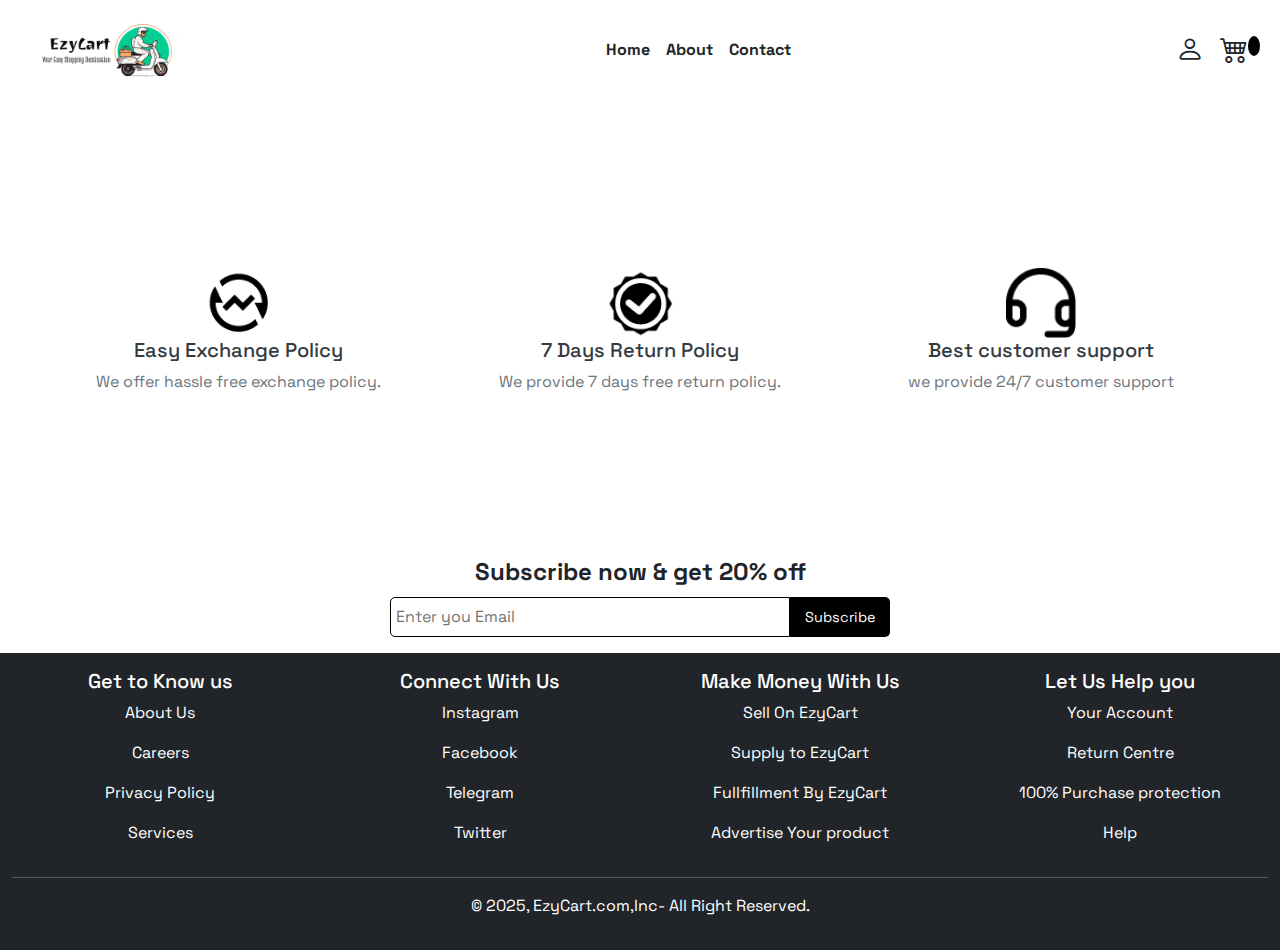
<file: index.html>
<!DOCTYPE html>
<html lang="en">
<head>
    <meta charset="UTF-8">
    <meta name="viewport" content="width=device-width, initial-scale=1.0">
    <title>EzyCart</title>
     <!--favicon-->
      <link rel="shortcut icon" href="./asserts/favicon.png" type="image/x-icon">
     <!--bootstrap css-->
     <link href="https://cdn.jsdelivr.net/npm/bootstrap@5.3.3/dist/css/bootstrap.min.css" rel="stylesheet" integrity="sha384-QWTKZyjpPEjISv5WaRU9OFeRpok6YctnYmDr5pNlyT2bRjXh0JMhjY6hW+ALEwIH" crossorigin="anonymous">
     <!--bootstrap cdn-->
     <link rel="stylesheet" href="https://cdn.jsdelivr.net/npm/bootstrap-icons@1.11.3/font/bootstrap-icons.min.css">
     <!--link external css-->
     <link rel="stylesheet" href="style.css">
</head>
<body>
    <!-- navbar start -->
    <nav class="navbar navbar-expand-md  bg-white m-0 p-0 fixed-top " data-bs-theme="dark">
        <div class="container-fluid d-flex justify-content-between align-items-center">
          <img src="./asserts/logo.png" alt="" class="navbar-brand   ">

          <div class="continer-fluid d-flex justify-content-between align-items-center text-dark">
            <ul class="navbar-nav d-sm-block  d-md-none d-lg-none my-4">
              <li class="nav-item">
                <a class="nav-link position-relative" href="./cart.html">
                    <i class="bi bi-cart4 fs-3 fw-bold text-dark"></i>
                    <span class="icon-val"></span>
                </a>
              </li>
            </ul>
            <button class="navbar-toggler mt-2 " type="button" data-bs-toggle="collapse" data-bs-target="#navbarSupportedContent" aria-controls="navbarSupportedContent" aria-expanded="false" aria-label="Toggle navigation">
              <span class="navbar-toggler-icon "><i class="bi bi-list text-dark "></i></span>
            </button>
          </div>
          
            
        
          <div class="collapse navbar-collapse" id="navbarSupportedContent">
            <ul class="navbar-nav mx-auto mb-2 mb-lg-0 ">
              <li class="nav-item">
                <a class="nav-link active text-dark fw-bold" aria-current="page" href="./index.html">Home</a>
              </li>
              <li class="nav-item">
                <a class="nav-link text-dark fw-bold" href="./about-us.html">About</a>
              </li>
              
              <li class="nav-item">
                <a class="nav-link text-dark fw-bold" href="./contact-us.html">Contact</a>
              </li>
            </ul>
            <ul class="navbar-nav">
                <!-- <li class="nav-item">
                    <a class="nav-link" href="./cart.html"><i class="bi bi-cart4 fs-3 fw-bold"></i></a>
                </li> -->
                <li class="nav-item">
                    <a class="nav-link" data-bs-target="#exampleModalToggle" data-bs-toggle="modal"><i class="bi bi-person fs-3 text-dark "></i></a>
                </li>
            </ul>
          </div>
          <ul class="navbar-nav d-sm-none d-none d-md-block d-lg-block">
            <li class="nav-item">
              <a class="nav-link position-relative" href="./cart.html">
                  <i class="bi bi-cart4 fs-3 fw-bold text-dark"></i>
                  <span class="icon-val"></span>
              </a>
            </li>   
        </ul> 
        </div>
        
    </nav>
    

    
    <!-- navbar end -->
     <div class="productList container mt-4">
      
     </div>
     <div class="loading-div">
      <span class="loader"></span>

     </div>
     <div class="container-fluid about-div">
      <div class="row">
        <div class="col-12 col-sm-12 col-md-4 col-lg-4 about-card">
          <img src="./asserts/exchange.png" alt="">
          <h5>Easy Exchange Policy</h5>
          <p>We offer hassle free exchange policy. </p>
  
        </div>
        <div class="col-12 col-sm-12 col-md-4 col-lg-4 about-card">
          <img src="./asserts/return.png" alt="">
          <h5>7 Days Return Policy</h5>
          <p>We provide 7 days free return policy.</p>
          
        </div>
        <div class="col-12 col-sm-12  col-md-4 col-lg-4 about-card">
          <img src="./asserts/customer-support.png" alt="">
          <h5>Best customer support</h5>
          <p>we provide 24/7 customer support</p>
          
        </div>

      </div>
     </div>

     <!-- subscribe field start -->
      <div class="subscribe-field text-center">
        <h5>Subscribe now  & get 20% off</h5>
        <input type="text" placeholder="Enter you Email" required><button type="submit">Subscribe</button>
      </div>
      <!-- subscribe field start -->
     
        <!--footer start-->
        <footer class="footer container-fluid mt-3 bg-dark text-white py-3">
            <div class="cointainer d-sm-none d-none d-md-block d-lg-block">
              <div class="row">
                <div class="col-12 col-sm-12 col-md-3 col-lg-3 text-center">
                  <h5>Get to Know us</h5>
                  <p><a href="" class="nav-link">About Us</a></p>
                  <p><a href="" class="nav-link">Careers</a></p>
                  <p><a href="" class="nav-link">Privacy Policy</a></p>
                  <p><a href="" class="nav-link">Services</a></p>
    
                </div>
                <div class="col-12 col-sm-12 col-md-3 col-lg-3 text-center">
                  <h5>Connect With Us</h5>
                  <p><a href="" class="nav-link">Instagram</a></p>
                  <p><a href="" class="nav-link">Facebook</a></p>
                  <p><a href="" class="nav-link">Telegram</a></p>
                  <p><a href="" class="nav-link">Twitter</a></p>
                </div>
                <div class="col-12 col-sm-12 col-md-3 col-lg-3 text-center">
                  <h5>Make Money With Us</h5>
                  <p><a href="" class="nav-link">Sell On EzyCart</a></p>
                  <p><a href="" class="nav-link">Supply to EzyCart</a></p>
                  <p><a href="" class="nav-link">Fullfillment By EzyCart</a></p>
                  <p><a href="" class="nav-link">Advertise Your product</a></p>
                </div>
                <div class="col-12 col-sm-12 col-md-3 col-lg-3 text-center">
                  <h5>Let Us Help you</h5>
                  <p><a href="" class="nav-link">Your Account</a></p>
                  <p><a href="" class="nav-link">Return Centre</a></p>
                  <p><a href="" class="nav-link">100% Purchase protection</a></p>
                  <p><a href="" class="nav-link">Help</a></p>
    
                </div>
              </div>
             
            </div>
             <!--copy wrights-->
             <hr class="d-sm-none d-none d-md-block d-lg-block">
             <div class="copywrights text-center">
               <p> &copy; 2025, EzyCart.com,Inc- All Right Reserved.</p>
             </div>
          </footer>
    
        <!--footer end-->
      <!--model box for register and login-->
    <div class="modal fade" id="exampleModalToggle" aria-hidden="true" aria-labelledby="exampleModalToggleLabel" tabindex="-1">
      <div class="modal-dialog modal-dialog-centered">
        <div class="modal-content">
          <div class="modal-header">
            <h1 class="modal-title fs-5" id="exampleModalToggleLabel">Sign in</h1>
            <button type="button" class="btn-close" data-bs-dismiss="modal" aria-label="Close"></button>
          </div>
          <div class="modal-body">
            <form action="">
              <div class="mb-3">
                <label for="formGroupExampleInput" class="form-label">Email/Mobile no:</label>
                <input type="text" class="form-control" id="formGroupExampleInput" placeholder="Enter email or mobile no">
              </div>
              <div class="mb-3">
                <label for="formGroupExampleInput2" class="form-label">Password:</label>
                <input type="text" class="form-control" id="formGroupExampleInput2" placeholder="enter passsword">
              </div>
            </form>
          </div>
          <div class="modal-footer">
            <!--buttons for register and submit-->
            <button class="btn btn-primary" type="submit" data-bs-dismiss="modal">Submit</button>
            <button class="btn btn-primary" data-bs-target="#exampleModalToggle2" data-bs-toggle="modal">Register</button>
          </div>
        </div>
      </div>
    </div>
    <!--model box 2 start-->
    <div class="modal fade" id="exampleModalToggle2" aria-hidden="true" aria-labelledby="exampleModalToggleLabel2" tabindex="-1">
      <div class="modal-dialog modal-dialog-centered">
        <div class="modal-content">
          <div class="modal-header">
            <h1 class="modal-title fs-5" id="exampleModalToggleLabel2">Register</h1>
            <button type="button" class="btn-close" data-bs-dismiss="modal" aria-label="Close"></button>
          </div>
          <div class="modal-body">
            <!--register form start-->
              <form action="">
                <div class="mb-3">
                  <label for="formGroupExampleInput" class="form-label">Email/Mobile no:</label>
                  <input type="text" class="form-control" id="formGroupExampleInput" placeholder="Enter email or mobile no">
                </div>
                <div class="mb-3">
                  <label for="formGroupExampleInput2" class="form-label">Password:</label>
                  <input type="text" class="form-control" id="formGroupExampleInput2" placeholder="enter passsword">
                </div>
                <div class="mb-3">
                  <label for="formGroupExampleInput2" class="form-label">Confirm password:</label>
                  <input type="text" class="form-control" id="formGroupExampleInput2" placeholder="confirm passsword">
                </div>
              </form>
            <!--register form end--> 
          </div>
          <div class="modal-footer">
            <button class="btn btn-primary" data-bs-dismiss="modal">Register</button>
            <button class="btn btn-primary" data-bs-target="#exampleModalToggle" data-bs-toggle="modal">Sign in</button>
          </div>
        </div>
      </div>
    </div>
     <script src="https://cdn.jsdelivr.net/npm/bootstrap@5.3.3/dist/js/bootstrap.bundle.min.js" integrity="sha384-YvpcrYf0tY3lHB60NNkmXc5s9fDVZLESaAA55NDzOxhy9GkcIdslK1eN7N6jIeHz" crossorigin="anonymous"></script>
     <script src="./index.js"></script>
     <script src="./product.js"></script>
</body>
</html>
</file>
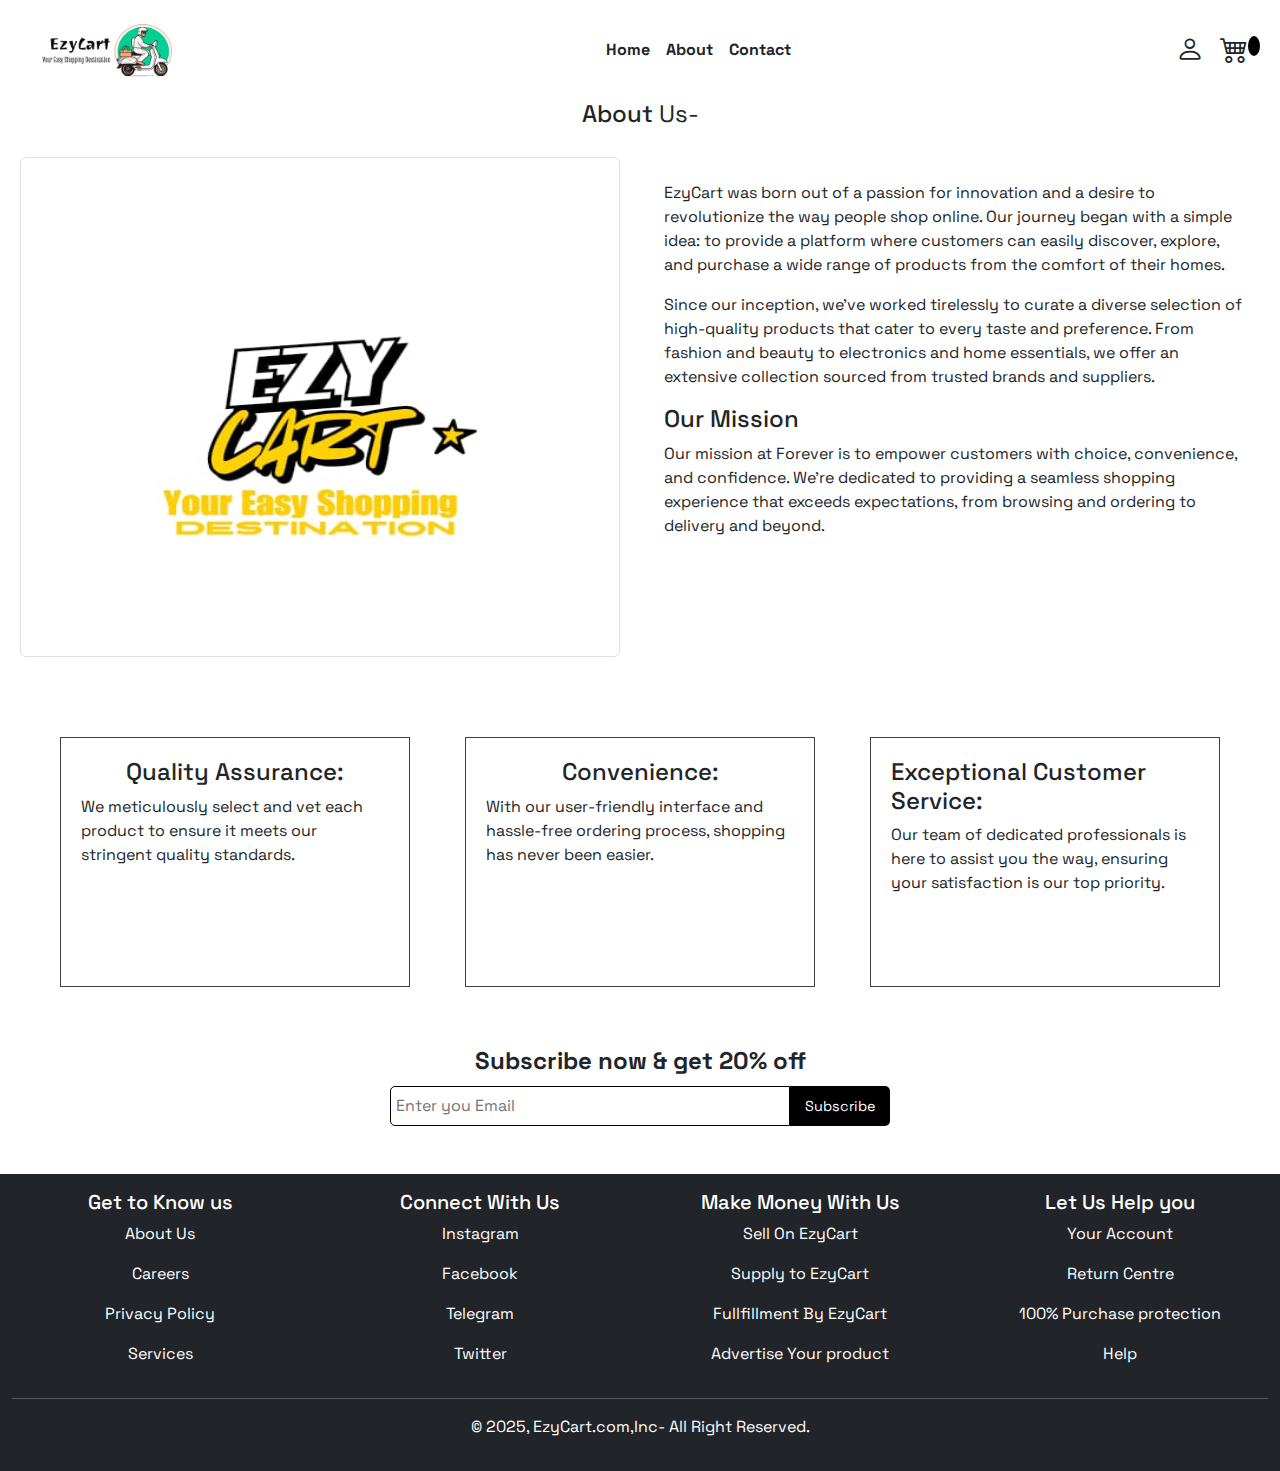
<file: about-us.html>
<!DOCTYPE html>
<html lang="en">
<head>
    <meta charset="UTF-8">
    <meta name="viewport" content="width=device-width, initial-scale=1.0">
    <title>EzyCart</title>
     <!--favicon-->
      <link rel="shortcut icon" href="./asserts/favicon.png" type="image/x-icon">
     <!--bootstrap css-->
     <link href="https://cdn.jsdelivr.net/npm/bootstrap@5.3.3/dist/css/bootstrap.min.css" rel="stylesheet" integrity="sha384-QWTKZyjpPEjISv5WaRU9OFeRpok6YctnYmDr5pNlyT2bRjXh0JMhjY6hW+ALEwIH" crossorigin="anonymous">
     <!--bootstrap cdn-->
     <link rel="stylesheet" href="https://cdn.jsdelivr.net/npm/bootstrap-icons@1.11.3/font/bootstrap-icons.min.css">
     <!--link external css-->
     <link rel="stylesheet" href="./style.css">
</head>
<body>
    <!-- navbar start -->
    <nav class="navbar navbar-expand-md  bg-white m-0 p-0 fixed-top " data-bs-theme="dark">
        <div class="container-fluid d-flex justify-content-between align-items-center">
          <img src="./asserts/logo.png" alt="" class="navbar-brand   ">

          <div class="continer-fluid d-flex justify-content-between align-items-center text-dark">
            <ul class="navbar-nav d-sm-block  d-md-none d-lg-none my-4">
              <li class="nav-item">
                <a class="nav-link position-relative" href="./cart.html">
                    <i class="bi bi-cart4 fs-3 fw-bold text-dark"></i>
                    <span class="icon-val"> </span>
                </a>
              </li>
            </ul>
            <button class="navbar-toggler mt-2 " type="button" data-bs-toggle="collapse" data-bs-target="#navbarSupportedContent" aria-controls="navbarSupportedContent" aria-expanded="false" aria-label="Toggle navigation">
              <span class="navbar-toggler-icon "><i class="bi bi-list text-dark "></i></span>
            </button>
          </div>
          <div class="collapse navbar-collapse" id="navbarSupportedContent">
            <ul class="navbar-nav mx-auto mb-2 mb-lg-0 ">
              <li class="nav-item">
                <a class="nav-link active text-dark fw-bold" aria-current="page" href="./index.html">Home</a>
              </li>
              <li class="nav-item">
                <a class="nav-link text-dark fw-bold" href="./about-us.html">About</a>
              </li>
              
              <li class="nav-item">
                <a class="nav-link text-dark fw-bold" href="./contact-us.html">Contact</a>
              </li>
            </ul>
            <ul class="navbar-nav">
                <li class="nav-item">
                    <a class="nav-link" data-bs-target="#exampleModalToggle" data-bs-toggle="modal"><i class="bi bi-person fs-3 text-dark "></i></a>
                </li>
            </ul>
          </div>
          <ul class="navbar-nav d-sm-none d-none d-md-block d-lg-block">
            <li class="nav-item">
              <a class="nav-link position-relative" href="./cart.html">
                  <i class="bi bi-cart4 fs-3 fw-bold text-dark"></i>
                  <span class="icon-val"></span>
              </a>
            </li> 
        </ul> 
        </div>
        
    </nav>
    <!-- navbar end -->
     <h4 class="text-center">About <span>Us-</span></h4>
     <div class="about-section">
      <div class="row">
        <div class="col-12 col-sm-12 col-md-6 col-lg-6">
          <img src="./asserts/banner.jpg" alt="" class="img-thumbnail img-fluid ">
        </div>
        <div class="col-12 col-sm-12 col-md-6 col-lg-6 p-4">
          <p>EzyCart was born out of a passion for innovation and a desire to revolutionize the way people shop online. Our journey began with a simple idea: to provide a platform where customers can easily discover, explore, and purchase a wide range of products from the comfort of their homes.</p>
          <p>Since our inception, we've worked tirelessly to curate a diverse selection of high-quality products that cater to every taste and preference. From fashion and beauty to electronics and home essentials, we offer an extensive collection sourced from trusted brands and suppliers.</p>
          <h4>Our Mission</h4>
          <p>Our mission at Forever is to empower customers with choice, convenience, and confidence. We're dedicated to providing a seamless shopping experience that exceeds expectations, from browsing and ordering to delivery and beyond.</p>
        </div>
  
      </div>
     </div>
     <section>
      <div class="section-div ">
        <div class="section-card">
          <h4>Quality Assurance:</h4>
          <p>We meticulously select and vet each product to ensure it meets our stringent quality standards.</p>
        </div>
        <div class="section-card">
          <h4>Convenience:</h4>
          <p>With our user-friendly interface and hassle-free ordering process, shopping has never been easier.</p>
        </div>

        <div class="section-card">
          <h4>Exceptional Customer Service:</h4>
          <p>Our team of dedicated professionals is here to assist you the way, ensuring your satisfaction is our top priority.</p>
        </div>


      </div>
     </section>

     <!-- subscribe field start -->
      <div class="subscribe-field text-center mb-5">
        <h5>Subscribe now  & get 20% off</h5>
        <input type="text" placeholder="Enter you Email" required><button type="submit">Subscribe</button>
      </div>
      <!-- subscribe field start -->
     
        <!--footer start-->
        <footer class="footer container-fluid mt-3 bg-dark text-white py-3">
            <div class="cointainer d-sm-none d-none d-md-block d-lg-block">
              <div class="row">
                <div class="col-12 col-sm-12 col-md-3 col-lg-3 text-center">
                  <h5>Get to Know us</h5>
                  <p><a href="" class="nav-link">About Us</a></p>
                  <p><a href="" class="nav-link">Careers</a></p>
                  <p><a href="" class="nav-link">Privacy Policy</a></p>
                  <p><a href="" class="nav-link">Services</a></p>
    
                </div>
                <div class="col-12 col-sm-12 col-md-3 col-lg-3 text-center">
                  <h5>Connect With Us</h5>
                  <p><a href="" class="nav-link">Instagram</a></p>
                  <p><a href="" class="nav-link">Facebook</a></p>
                  <p><a href="" class="nav-link">Telegram</a></p>
                  <p><a href="" class="nav-link">Twitter</a></p>
                </div>
                <div class="col-12 col-sm-12 col-md-3 col-lg-3 text-center">
                  <h5>Make Money With Us</h5>
                  <p><a href="" class="nav-link">Sell On EzyCart</a></p>
                  <p><a href="" class="nav-link">Supply to EzyCart</a></p>
                  <p><a href="" class="nav-link">Fullfillment By EzyCart</a></p>
                  <p><a href="" class="nav-link">Advertise Your product</a></p>
                </div>
                <div class="col-12 col-sm-12 col-md-3 col-lg-3 text-center">
                  <h5>Let Us Help you</h5>
                  <p><a href="" class="nav-link">Your Account</a></p>
                  <p><a href="" class="nav-link">Return Centre</a></p>
                  <p><a href="" class="nav-link">100% Purchase protection</a></p>
                  <p><a href="" class="nav-link">Help</a></p>
    
                </div>
              </div>
             
            </div>
             <!--copy wrights-->
             <hr class="d-sm-none d-none d-md-block d-lg-block">
             <div class="copywrights text-center">
               <p> &copy; 2025, EzyCart.com,Inc- All Right Reserved.</p>
             </div>
          </footer>
    
        <!--footer end-->
      <!--model box for register and login-->
    <div class="modal fade" id="exampleModalToggle" aria-hidden="true" aria-labelledby="exampleModalToggleLabel" tabindex="-1">
      <div class="modal-dialog modal-dialog-centered">
        <div class="modal-content">
          <div class="modal-header">
            <h1 class="modal-title fs-5" id="exampleModalToggleLabel">Sign in</h1>
            <button type="button" class="btn-close" data-bs-dismiss="modal" aria-label="Close"></button>
          </div>
          <div class="modal-body">
            <form action="">
              <div class="mb-3">
                <label for="formGroupExampleInput" class="form-label">Email/Mobile no:</label>
                <input type="text" class="form-control" id="formGroupExampleInput" placeholder="Enter email or mobile no">
              </div>
              <div class="mb-3">
                <label for="formGroupExampleInput2" class="form-label">Password:</label>
                <input type="text" class="form-control" id="formGroupExampleInput2" placeholder="enter passsword">
              </div>
            </form>
          </div>
          <div class="modal-footer">
            <!--buttons for register and submit-->
            <button class="btn btn-primary" type="submit" data-bs-dismiss="modal">Submit</button>
            <button class="btn btn-primary" data-bs-target="#exampleModalToggle2" data-bs-toggle="modal">Register</button>
          </div>
        </div>
      </div>
    </div>
    <!--model box 2 start-->
    <div class="modal fade" id="exampleModalToggle2" aria-hidden="true" aria-labelledby="exampleModalToggleLabel2" tabindex="-1">
      <div class="modal-dialog modal-dialog-centered">
        <div class="modal-content">
          <div class="modal-header">
            <h1 class="modal-title fs-5" id="exampleModalToggleLabel2">Register</h1>
            <button type="button" class="btn-close" data-bs-dismiss="modal" aria-label="Close"></button>
          </div>
          <div class="modal-body">
            <!--register form start-->
              <form action="">
                <div class="mb-3">
                  <label for="formGroupExampleInput" class="form-label">Email/Mobile no:</label>
                  <input type="text" class="form-control" id="formGroupExampleInput" placeholder="Enter email or mobile no">
                </div>
                <div class="mb-3">
                  <label for="formGroupExampleInput2" class="form-label">Password:</label>
                  <input type="text" class="form-control" id="formGroupExampleInput2" placeholder="enter passsword">
                </div>
                <div class="mb-3">
                  <label for="formGroupExampleInput2" class="form-label">Confirm password:</label>
                  <input type="text" class="form-control" id="formGroupExampleInput2" placeholder="confirm passsword">
                </div>
              </form>
            <!--register form end--> 
          </div>
          <div class="modal-footer">
            <button class="btn btn-primary" data-bs-dismiss="modal">Register</button>
            <button class="btn btn-primary" data-bs-target="#exampleModalToggle" data-bs-toggle="modal">Sign in</button>
          </div>
        </div>
      </div>
    </div>
     <script src="https://cdn.jsdelivr.net/npm/bootstrap@5.3.3/dist/js/bootstrap.bundle.min.js" integrity="sha384-YvpcrYf0tY3lHB60NNkmXc5s9fDVZLESaAA55NDzOxhy9GkcIdslK1eN7N6jIeHz" crossorigin="anonymous"></script>
     <script src="./index.js"></script>
     <script src="./product.js"></script>
</body>
</html>
</file>
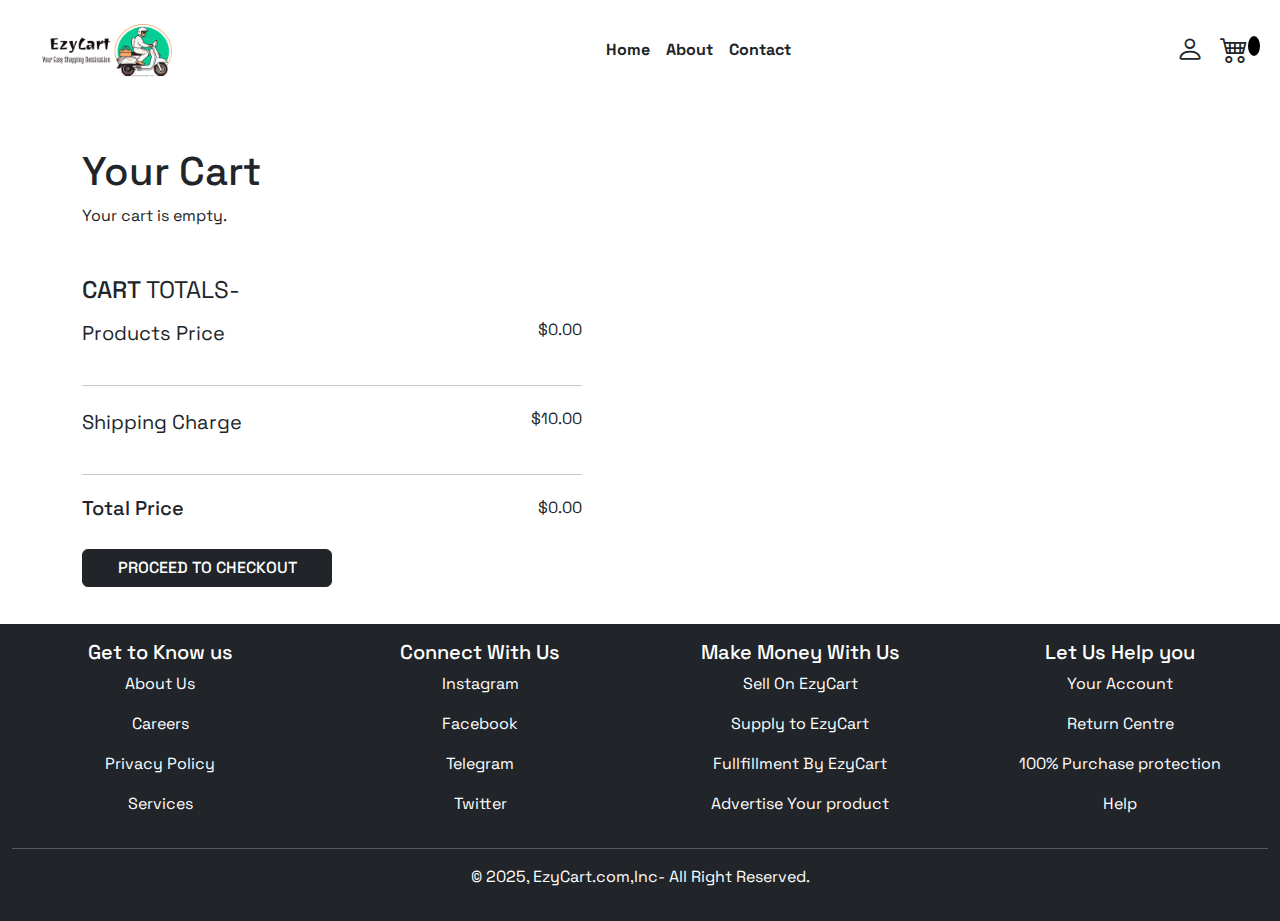
<file: cart.html>
<!DOCTYPE html>
<html lang="en">
<head>
    <meta charset="UTF-8">
    <meta name="viewport" content="width=device-width, initial-scale=1.0">
    <title>EzyCart</title>
     <!--favicon-->
      <link rel="shortcut icon" href="./asserts/favicon.png" type="image/x-icon">
     <!--bootstrap css-->
     <link href="https://cdn.jsdelivr.net/npm/bootstrap@5.3.3/dist/css/bootstrap.min.css" rel="stylesheet" integrity="sha384-QWTKZyjpPEjISv5WaRU9OFeRpok6YctnYmDr5pNlyT2bRjXh0JMhjY6hW+ALEwIH" crossorigin="anonymous">
     <!--bootstrap cdn-->
     <link rel="stylesheet" href="https://cdn.jsdelivr.net/npm/bootstrap-icons@1.11.3/font/bootstrap-icons.min.css">
     <!--link external css-->
     <!-- <link rel="stylesheet" href="product.css"> -->
     <link rel="stylesheet" href="style.css">
</head>
<body>
    <!-- navbar start -->
    <nav class="navbar navbar-expand-md  bg-white m-0 p-0 fixed-top " data-bs-theme="dark">
        <div class="container-fluid d-flex justify-content-between align-items-center">
          <img src="./asserts/logo.png" alt="" class="navbar-brand   ">

          <div class="continer-fluid d-flex justify-content-between align-items-center text-dark">
            <ul class="navbar-nav d-sm-block  d-md-none d-lg-none my-4">
              <li class="nav-item">
                <a class="nav-link position-relative" href="./cart.html">
                    <i class="bi bi-cart4 fs-3 fw-bold text-dark"></i>
                    <span class="icon-val"></span>
                </a>
              </li>
            </ul>
            <button class="navbar-toggler mt-2 " type="button" data-bs-toggle="collapse" data-bs-target="#navbarSupportedContent" aria-controls="navbarSupportedContent" aria-expanded="false" aria-label="Toggle navigation">
              <span class="navbar-toggler-icon "><i class="bi bi-list text-dark "></i></span>
            </button>
          </div>
          <div class="collapse navbar-collapse" id="navbarSupportedContent">
            <ul class="navbar-nav mx-auto mb-2 mb-lg-0 ">
              <li class="nav-item">
                <a class="nav-link active text-dark fw-bold" aria-current="page" href="./index.html">Home</a>
              </li>
              <li class="nav-item">
                <a class="nav-link text-dark fw-bold" href="./about-us.html">About</a>
              </li>
              
              <li class="nav-item">
                <a class="nav-link text-dark fw-bold" href="./contact-us.html">Contact</a>
              </li>
            </ul>
            <ul class="navbar-nav">
                <li class="nav-item">
                    <a class="nav-link" data-bs-target="#exampleModalToggle" data-bs-toggle="modal"><i class="bi bi-person fs-3 text-dark "></i></a>
                </li>
            </ul>
          </div>
          <ul class="navbar-nav d-sm-none d-none d-md-block d-lg-block">
            <li class="nav-item">
              <a class="nav-link position-relative" href="./cart.html">
                  <i class="bi bi-cart4 fs-3 fw-bold text-dark"></i>
                  <span class="icon-val"></span>
              </a>
            </li>
        </ul> 
        </div>
        
    </nav>
    <div class="container my-5 cart-container">
        <h1>Your Cart</h1>
        <div id="cart-container" class="mb-5"></div>
        <div class="price-container">
            <h4>CART <span>TOTALS-</span></h4>
            <div class="totals-item">
                <p>Products Price</p>
                <span id="product-price">$0.00</span>
            </div>
            <hr>
            <div class="totals-item">
               <p>Shipping Charge</p>
               <span id="shipping-price">$10.00</span>
            </div>
            <hr>
            <div class="totals-item">
               <h5>Total Price</h5>
             <span id="total-price">$0.00</span>
            </div>
            <button class=" btn proceed-btn btn-dark  mt-3">PROCEED TO CHECKOUT</button>
        </div>
    </div>
   
      <!--footer start-->
        <footer class="footer container-fluid mt-3 bg-dark text-white py-3">
            <div class="cointainer d-sm-none d-none d-md-block d-lg-block">
              <div class="row">
                <div class="col-12 col-sm-12 col-md-3 col-lg-3 text-center">
                  <h5>Get to Know us</h5>
                  <p><a href="" class="nav-link">About Us</a></p>
                  <p><a href="" class="nav-link">Careers</a></p>
                  <p><a href="" class="nav-link">Privacy Policy</a></p>
                  <p><a href="" class="nav-link">Services</a></p>
    
                </div>
                <div class="col-12 col-sm-12 col-md-3 col-lg-3 text-center">
                  <h5>Connect With Us</h5>
                  <p><a href="" class="nav-link">Instagram</a></p>
                  <p><a href="" class="nav-link">Facebook</a></p>
                  <p><a href="" class="nav-link">Telegram</a></p>
                  <p><a href="" class="nav-link">Twitter</a></p>
                </div>
                <div class="col-12 col-sm-12 col-md-3 col-lg-3 text-center">
                  <h5>Make Money With Us</h5>
                  <p><a href="" class="nav-link">Sell On EzyCart</a></p>
                  <p><a href="" class="nav-link">Supply to EzyCart</a></p>
                  <p><a href="" class="nav-link">Fullfillment By EzyCart</a></p>
                  <p><a href="" class="nav-link">Advertise Your product</a></p>
                </div>
                <div class="col-12 col-sm-12 col-md-3 col-lg-3 text-center">
                  <h5>Let Us Help you</h5>
                  <p><a href="" class="nav-link">Your Account</a></p>
                  <p><a href="" class="nav-link">Return Centre</a></p>
                  <p><a href="" class="nav-link">100% Purchase protection</a></p>
                  <p><a href="" class="nav-link">Help</a></p>
    
                </div>
              </div>
             
            </div>
             <!--copy wrights-->
             <hr class="d-sm-none d-none d-md-block d-lg-block">
             <div class="copywrights text-center">
               <p> &copy; 2025, EzyCart.com,Inc- All Right Reserved.</p>
             </div>
          </footer>
    
        <!--footer end-->
      <!--model box for register and login-->
    <div class="modal fade" id="exampleModalToggle" aria-hidden="true" aria-labelledby="exampleModalToggleLabel" tabindex="-1">
      <div class="modal-dialog modal-dialog-centered">
        <div class="modal-content">
          <div class="modal-header">
            <h1 class="modal-title fs-5" id="exampleModalToggleLabel">Sign in</h1>
            <button type="button" class="btn-close" data-bs-dismiss="modal" aria-label="Close"></button>
          </div>
          <div class="modal-body">
            <form action="">
              <div class="mb-3">
                <label for="formGroupExampleInput" class="form-label">Email/Mobile no:</label>
                <input type="text" class="form-control" id="formGroupExampleInput" placeholder="Enter email or mobile no">
              </div>
              <div class="mb-3">
                <label for="formGroupExampleInput2" class="form-label">Password:</label>
                <input type="text" class="form-control" id="formGroupExampleInput2" placeholder="enter passsword">
              </div>
            </form>
          </div>
          <div class="modal-footer">
            <!--buttons for register and submit-->
            <button class="btn btn-primary" type="submit" data-bs-dismiss="modal">Submit</button>
            <button class="btn btn-primary" data-bs-target="#exampleModalToggle2" data-bs-toggle="modal">Register</button>
          </div>
        </div>
      </div>
    </div>
    <!--model box 2 start-->
    <div class="modal fade" id="exampleModalToggle2" aria-hidden="true" aria-labelledby="exampleModalToggleLabel2" tabindex="-1">
      <div class="modal-dialog modal-dialog-centered">
        <div class="modal-content">
          <div class="modal-header">
            <h1 class="modal-title fs-5" id="exampleModalToggleLabel2">Register</h1>
            <button type="button" class="btn-close" data-bs-dismiss="modal" aria-label="Close"></button>
          </div>
          <div class="modal-body">
            <!--register form start-->
              <form action="">
                <div class="mb-3">
                  <label for="formGroupExampleInput" class="form-label">Email/Mobile no:</label>
                  <input type="text" class="form-control" id="formGroupExampleInput" placeholder="Enter email or mobile no">
                </div>
                <div class="mb-3">
                  <label for="formGroupExampleInput2" class="form-label">Password:</label>
                  <input type="text" class="form-control" id="formGroupExampleInput2" placeholder="enter passsword">
                </div>
                <div class="mb-3">
                  <label for="formGroupExampleInput2" class="form-label">Confirm password:</label>
                  <input type="text" class="form-control" id="formGroupExampleInput2" placeholder="confirm passsword">
                </div>
              </form>
            <!--register form end--> 
          </div>
          <div class="modal-footer">
            <button class="btn btn-primary" data-bs-dismiss="modal">Register</button>
            <button class="btn btn-primary" data-bs-target="#exampleModalToggle" data-bs-toggle="modal">Sign in</button>
          </div>
        </div>
      </div>
    </div>
     <script src="https://cdn.jsdelivr.net/npm/bootstrap@5.3.3/dist/js/bootstrap.bundle.min.js" integrity="sha384-YvpcrYf0tY3lHB60NNkmXc5s9fDVZLESaAA55NDzOxhy9GkcIdslK1eN7N6jIeHz" crossorigin="anonymous"></script>
     <script src="./cart.js"></script>
     <script src="./product.js"></script>
</body>
</html>
</file>
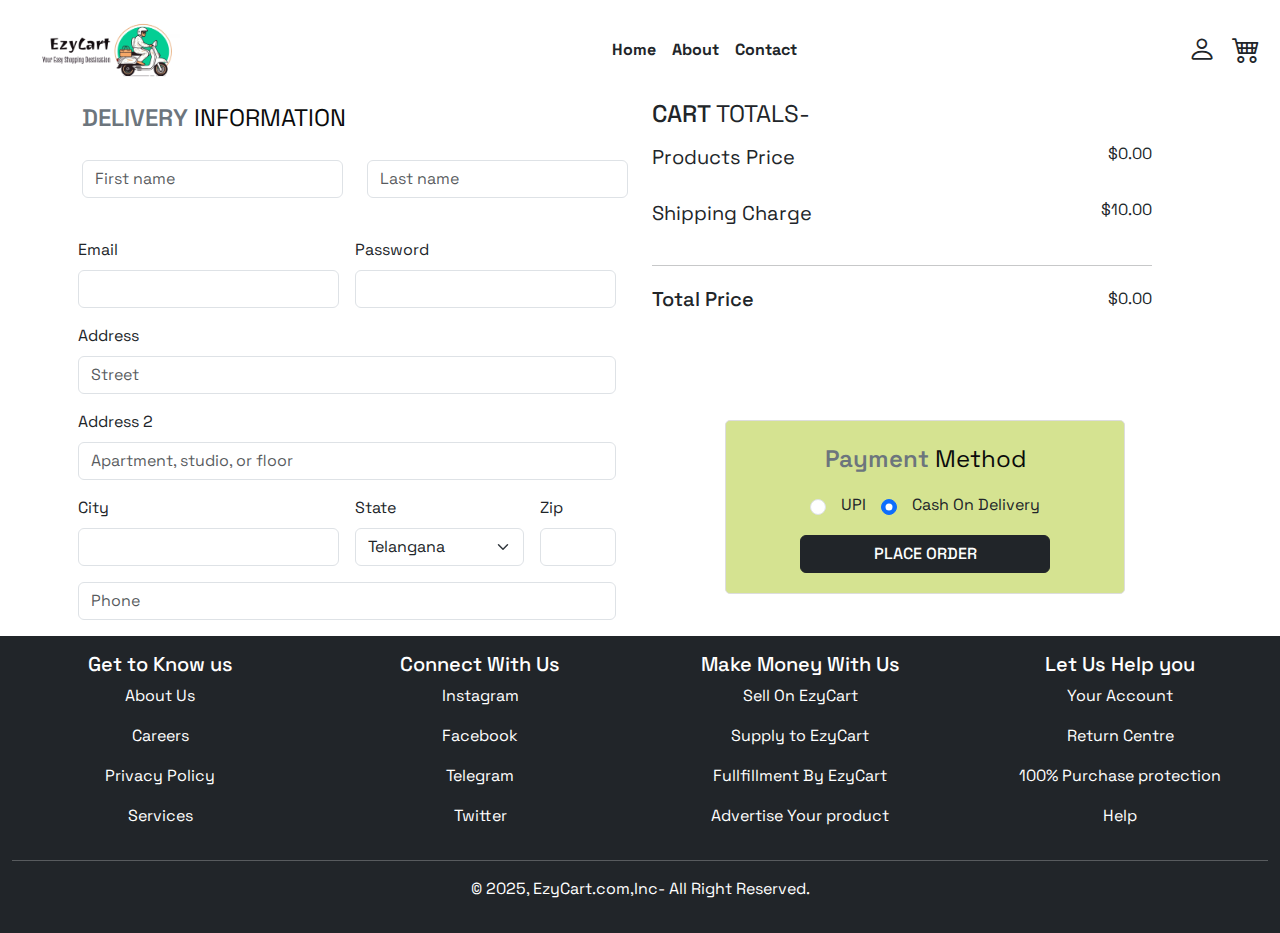
<file: checkout.html>
<!DOCTYPE html>
<html lang="en">
<head>
    <meta charset="UTF-8">
    <meta name="viewport" content="width=device-width, initial-scale=1.0">
    <title>EzyCart</title>
     <!--favicon-->
      <link rel="shortcut icon" href="./asserts/favicon.png" type="image/x-icon">
     <!--bootstrap css-->
     <link href="https://cdn.jsdelivr.net/npm/bootstrap@5.3.3/dist/css/bootstrap.min.css" rel="stylesheet" integrity="sha384-QWTKZyjpPEjISv5WaRU9OFeRpok6YctnYmDr5pNlyT2bRjXh0JMhjY6hW+ALEwIH" crossorigin="anonymous">
     <!--bootstrap cdn-->
     <link rel="stylesheet" href="https://cdn.jsdelivr.net/npm/bootstrap-icons@1.11.3/font/bootstrap-icons.min.css">
     <!--link external css-->
     <link rel="stylesheet" href="style.css">
</head>
<body>
    <!-- navbar start -->
    <nav class="navbar navbar-expand-md  bg-white m-0 p-0 fixed-top " data-bs-theme="dark">
        <div class="container-fluid d-flex justify-content-between align-items-center">
          <img src="./asserts/logo.png" alt="" class="navbar-brand   ">

          <div class="continer-fluid d-flex justify-content-between align-items-center text-dark">
            <ul class="navbar-nav d-sm-block  d-md-none d-lg-none my-4">
              <li class="nav-item">
                <a class="nav-link position-relative" href="./cart.html">
                    <i class="bi bi-cart4 fs-3 fw-bold text-dark"></i>
                    
                </a>
              </li>
            </ul>
            <button class="navbar-toggler mt-2 " type="button" data-bs-toggle="collapse" data-bs-target="#navbarSupportedContent" aria-controls="navbarSupportedContent" aria-expanded="false" aria-label="Toggle navigation">
              <span class="navbar-toggler-icon "><i class="bi bi-list text-dark "></i></span>
            </button>
          </div>
          <div class="collapse navbar-collapse" id="navbarSupportedContent">
            <ul class="navbar-nav mx-auto mb-2 mb-lg-0 ">
              <li class="nav-item">
                <a class="nav-link active text-dark fw-bold" aria-current="page" href="./index.html">Home</a>
              </li>
              <li class="nav-item">
                <a class="nav-link text-dark fw-bold" href="./about-us.html">About</a>
              </li>
              
              <li class="nav-item">
                <a class="nav-link text-dark fw-bold" href="./contact-us.html">Contact</a>
              </li>
            </ul>
            <ul class="navbar-nav">
                <li class="nav-item">
                    <a class="nav-link" data-bs-target="#exampleModalToggle" data-bs-toggle="modal"><i class="bi bi-person fs-3 text-dark "></i></a>
                </li>
            </ul>
          </div>
          <ul class="navbar-nav d-sm-none d-none d-md-block d-lg-block">
            <li class="nav-item">
              <a class="nav-link position-relative" href="./cart.html">
                  <i class="bi bi-cart4 fs-3 fw-bold text-dark"></i>
                  
              </a>
            </li> 
        </ul> 
        </div>
        
    </nav>
    <!-- navbar end -->
     <div class="container">
        <div class="row">
            <div class="col-12 col-sm-12 col-md-6 col-lg-6 delivery-info">
                <p>DELIVERY <span>INFORMATION</span></p>
                <div class="row">
                    <div class="col my-2">
                      <input type="text" class="form-control" placeholder="First name" aria-label="First name">
                    </div>
                    <div class="col my-2">
                      <input type="text" class="form-control" placeholder="Last name" aria-label="Last name">
                    </div>
                    <form class="row g-3">
                      <div class="col-md-6">
                        <label for="inputEmail4" class="form-label">Email</label>
                        <input type="email" class="form-control" id="inputEmail4">
                      </div>
                      <div class="col-md-6">
                        <label for="inputPassword4" class="form-label">Password</label>
                        <input type="password" class="form-control" id="inputPassword4">
                      </div>
                      <div class="col-12">
                        <label for="inputAddress" class="form-label">Address</label>
                        <input type="text" class="form-control" id="inputAddress" placeholder="Street">
                      </div>
                      <div class="col-12">
                        <label for="inputAddress2" class="form-label">Address 2</label>
                        <input type="text" class="form-control" id="inputAddress2" placeholder="Apartment, studio, or floor">
                      </div>
                      <div class="col-sm-6 col-md-6">
                        <label for="inputCity" class="form-label">City</label>
                        <input type="text" class="form-control" id="inputCity">
                      </div>
                      <div class="col-md-4">
                        <label for="inputState" class="form-label">State</label>
                        <select id="inputState" class="form-select">
                          <option selected>Telangana</option>
                          <option>AndhraPradesh</option>
                        </select>
                      </div>
                      <div class="col-md-2">
                        <label for="inputZip" class="form-label">Zip</label>
                        <input type="text" class="form-control" id="inputZip">
                      </div>
                      <div class="col-12">
                        <input type="text" class="form-control" id="inputAddress" placeholder="Phone">
                      </div>
                     
                      
                    </form>
                </div>    
            </div>
            <div class="col-12 col-sm-12 col-md-6 col-lg-6">
                <div class="price-container">
                    <h4>CART <span>TOTALS-</span></h4>
                    <div class="totals-item">
                        <p>Products Price</p>
                        <span id="product-price">$0.00</span>
                    </div>
                   
                    <div class="totals-item">
                       <p>Shipping Charge</p>
                       <span id="shipping-price">$10.00</span>
                    </div>
                    <hr>
                    <div class="totals-item">
                       <h5>Total Price</h5>
                     <span id="total-price">$0.00</span>
                    </div>
                </div>
                <div class="payment-container">
                    <p>Payment <span>Method</span></p>
                    <div class="payment-methods">
                        <div class="payment">
                            <div class="form-check">
                                <input class="form-check-input" type="radio" name="UPI" id="flexRadioDefault1">
                                <label class="form-check-label" for="flexRadioDefault1">
                                  UPI
                                </label>
                              </div>
                        </div>
                        <div class="payment">
                            <div class="form-check">
                                <input class="form-check-input" type="radio" name="Cash On Delivery" id="flexRadioDefault2" checked>
                                <label class="form-check-label" for="flexRadioDefault2">
                                  Cash On Delivery
                                </label>
                            </div>
                        </div>
                    </div>
                    <button class=" btn proceed-btn btn-dark  mt-3">PLACE ORDER</button>
                </div>
            </div>
        </div>
     </div>
  

     
     
        <!--footer start-->
        <footer class="footer container-fluid mt-3 bg-dark text-white py-3">
            <div class="cointainer d-sm-none d-none d-md-block d-lg-block">
              <div class="row">
                <div class="col-12 col-sm-12 col-md-3 col-lg-3 text-center">
                  <h5>Get to Know us</h5>
                  <p><a href="" class="nav-link">About Us</a></p>
                  <p><a href="" class="nav-link">Careers</a></p>
                  <p><a href="" class="nav-link">Privacy Policy</a></p>
                  <p><a href="" class="nav-link">Services</a></p>
    
                </div>
                <div class="col-12 col-sm-12 col-md-3 col-lg-3 text-center">
                  <h5>Connect With Us</h5>
                  <p><a href="" class="nav-link">Instagram</a></p>
                  <p><a href="" class="nav-link">Facebook</a></p>
                  <p><a href="" class="nav-link">Telegram</a></p>
                  <p><a href="" class="nav-link">Twitter</a></p>
                </div>
                <div class="col-12 col-sm-12 col-md-3 col-lg-3 text-center">
                  <h5>Make Money With Us</h5>
                  <p><a href="" class="nav-link">Sell On EzyCart</a></p>
                  <p><a href="" class="nav-link">Supply to EzyCart</a></p>
                  <p><a href="" class="nav-link">Fullfillment By EzyCart</a></p>
                  <p><a href="" class="nav-link">Advertise Your product</a></p>
                </div>
                <div class="col-12 col-sm-12 col-md-3 col-lg-3 text-center">
                  <h5>Let Us Help you</h5>
                  <p><a href="" class="nav-link">Your Account</a></p>
                  <p><a href="" class="nav-link">Return Centre</a></p>
                  <p><a href="" class="nav-link">100% Purchase protection</a></p>
                  <p><a href="" class="nav-link">Help</a></p>
    
                </div>
              </div>
             
            </div>
             <!--copy wrights-->
             <hr class="d-sm-none d-none d-md-block d-lg-block">
             <div class="copywrights text-center">
               <p> &copy; 2025, EzyCart.com,Inc- All Right Reserved.</p>
             </div>
          </footer>
    
        <!--footer end-->
      <!--model box for register and login-->
    <div class="modal fade" id="exampleModalToggle" aria-hidden="true" aria-labelledby="exampleModalToggleLabel" tabindex="-1">
      <div class="modal-dialog modal-dialog-centered">
        <div class="modal-content">
          <div class="modal-header">
            <h1 class="modal-title fs-5" id="exampleModalToggleLabel">Sign in</h1>
            <button type="button" class="btn-close" data-bs-dismiss="modal" aria-label="Close"></button>
          </div>
          <div class="modal-body">
            <form action="">
              <div class="mb-3">
                <label for="formGroupExampleInput" class="form-label">Email/Mobile no:</label>
                <input type="text" class="form-control" id="formGroupExampleInput" placeholder="Enter email or mobile no">
              </div>
              <div class="mb-3">
                <label for="formGroupExampleInput2" class="form-label">Password:</label>
                <input type="text" class="form-control" id="formGroupExampleInput2" placeholder="enter passsword">
              </div>
            </form>
          </div>
          <div class="modal-footer">
            <!--buttons for register and submit-->
            <button class="btn btn-primary" type="submit" data-bs-dismiss="modal">Submit</button>
            <button class="btn btn-primary" data-bs-target="#exampleModalToggle2" data-bs-toggle="modal">Register</button>
          </div>
        </div>
      </div>
    </div>
    <!--model box 2 start-->
    <div class="modal fade" id="exampleModalToggle2" aria-hidden="true" aria-labelledby="exampleModalToggleLabel2" tabindex="-1">
      <div class="modal-dialog modal-dialog-centered">
        <div class="modal-content">
          <div class="modal-header">
            <h1 class="modal-title fs-5" id="exampleModalToggleLabel2">Register</h1>
            <button type="button" class="btn-close" data-bs-dismiss="modal" aria-label="Close"></button>
          </div>
          <div class="modal-body">
            <!--register form start-->
              <form action="">
                <div class="mb-3">
                  <label for="formGroupExampleInput" class="form-label">Email/Mobile no:</label>
                  <input type="text" class="form-control" id="formGroupExampleInput" placeholder="Enter email or mobile no">
                </div>
                <div class="mb-3">
                  <label for="formGroupExampleInput2" class="form-label">Password:</label>
                  <input type="text" class="form-control" id="formGroupExampleInput2" placeholder="enter passsword">
                </div>
                <div class="mb-3">
                  <label for="formGroupExampleInput2" class="form-label">Confirm password:</label>
                  <input type="text" class="form-control" id="formGroupExampleInput2" placeholder="confirm passsword">
                </div>
              </form>
            <!--register form end--> 
          </div>
          <div class="modal-footer">
            <button class="btn btn-primary" data-bs-dismiss="modal">Register</button>
            <button class="btn btn-primary" data-bs-target="#exampleModalToggle" data-bs-toggle="modal">Sign in</button>
          </div>
        </div>
      </div>
    </div>
     <script src="https://cdn.jsdelivr.net/npm/bootstrap@5.3.3/dist/js/bootstrap.bundle.min.js" integrity="sha384-YvpcrYf0tY3lHB60NNkmXc5s9fDVZLESaAA55NDzOxhy9GkcIdslK1eN7N6jIeHz" crossorigin="anonymous"></script>
     <script src="./index.js"></script>
     <script src="./checkout.js"></script>
</body>
</html>
</file>
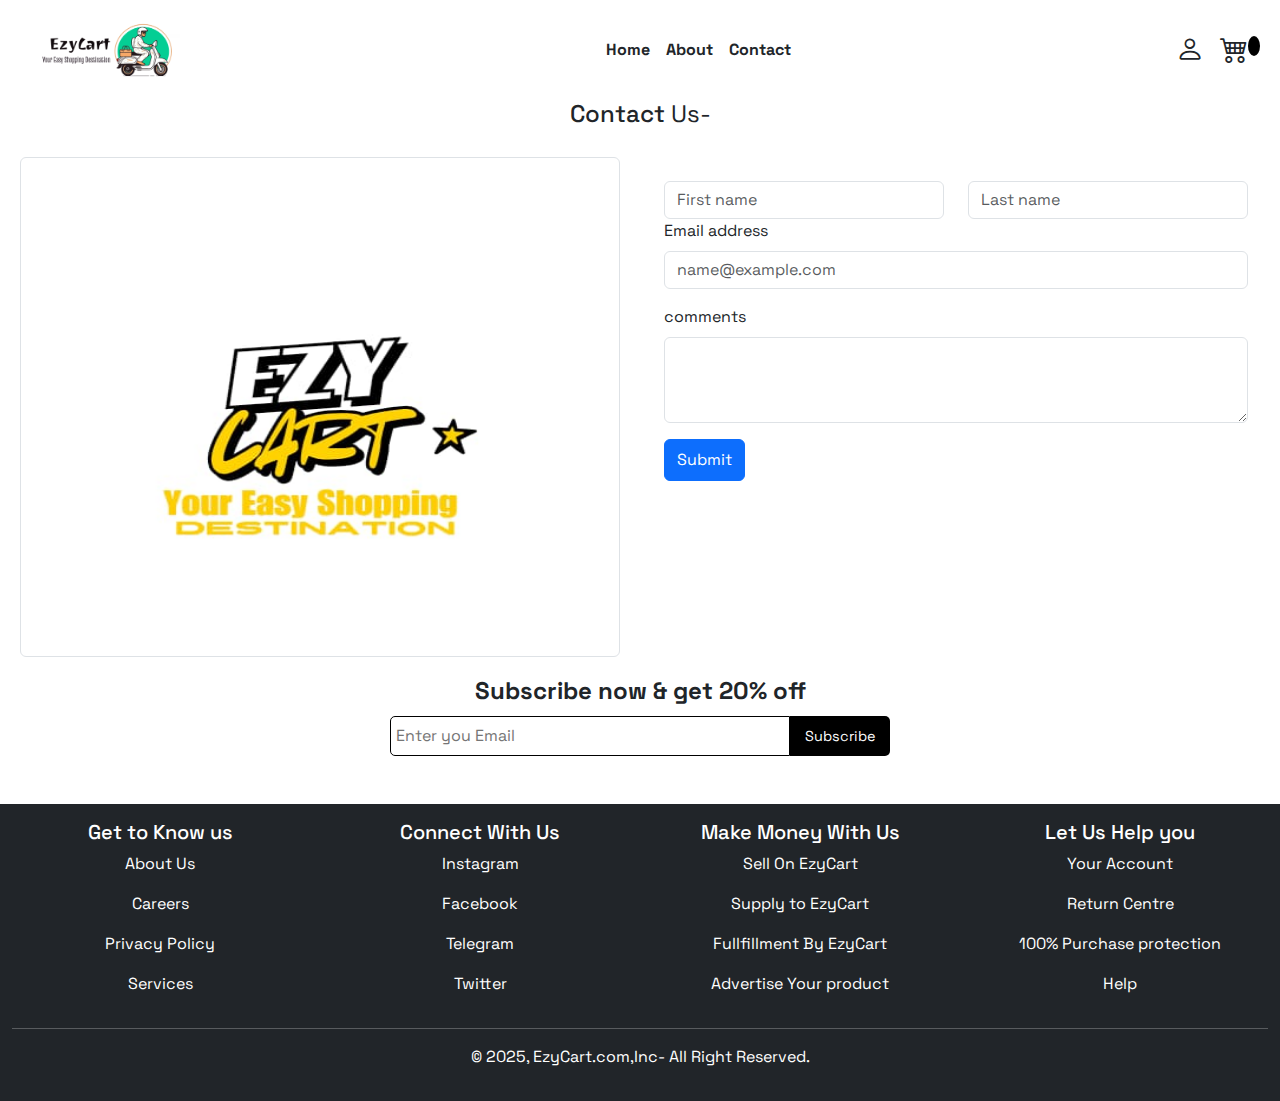
<file: contact-us.html>
<!DOCTYPE html>
<html lang="en">
<head>
    <meta charset="UTF-8">
    <meta name="viewport" content="width=device-width, initial-scale=1.0">
    <title>EzyCart</title>
     <!--favicon-->
      <link rel="shortcut icon" href="./asserts/favicon.png" type="image/x-icon">
     <!--bootstrap css-->
     <link href="https://cdn.jsdelivr.net/npm/bootstrap@5.3.3/dist/css/bootstrap.min.css" rel="stylesheet" integrity="sha384-QWTKZyjpPEjISv5WaRU9OFeRpok6YctnYmDr5pNlyT2bRjXh0JMhjY6hW+ALEwIH" crossorigin="anonymous">
     <!--bootstrap cdn-->
     <link rel="stylesheet" href="https://cdn.jsdelivr.net/npm/bootstrap-icons@1.11.3/font/bootstrap-icons.min.css">
     <!--link external css-->
     <link rel="stylesheet" href="./style.css">
</head>
<body>
    <!-- navbar start -->
    <nav class="navbar navbar-expand-md  bg-white m-0 p-0 fixed-top " data-bs-theme="dark">
        <div class="container-fluid d-flex justify-content-between align-items-center">
          <img src="./asserts/logo.png" alt="" class="navbar-brand   ">

          <div class="continer-fluid d-flex justify-content-between align-items-center text-dark">
            <ul class="navbar-nav d-sm-block  d-md-none d-lg-none my-4">
              <li class="nav-item">
                <a class="nav-link position-relative" href="./cart.html">
                    <i class="bi bi-cart4 fs-3 fw-bold text-dark"></i>
                    <span class="icon-val"> </span>
                </a>
              </li>
            </ul>
            <button class="navbar-toggler mt-2 " type="button" data-bs-toggle="collapse" data-bs-target="#navbarSupportedContent" aria-controls="navbarSupportedContent" aria-expanded="false" aria-label="Toggle navigation">
              <span class="navbar-toggler-icon "><i class="bi bi-list text-dark "></i></span>
            </button>
          </div>
          <div class="collapse navbar-collapse" id="navbarSupportedContent">
            <ul class="navbar-nav mx-auto mb-2 mb-lg-0 ">
              <li class="nav-item">
                <a class="nav-link active text-dark fw-bold" aria-current="page" href="./index.html">Home</a>
              </li>
              <li class="nav-item">
                <a class="nav-link text-dark fw-bold" href="./about-us.html">About</a>
              </li>
              
              <li class="nav-item">
                <a class="nav-link text-dark fw-bold" href="./contact-us.html">Contact</a>
              </li>
            </ul>
            <ul class="navbar-nav">
                <li class="nav-item">
                    <a class="nav-link" data-bs-target="#exampleModalToggle" data-bs-toggle="modal"><i class="bi bi-person fs-3 text-dark "></i></a>
                </li>
            </ul>
          </div>
          <ul class="navbar-nav d-sm-none d-none d-md-block d-lg-block">
            <li class="nav-item">
              <a class="nav-link position-relative" href="./cart.html">
                  <i class="bi bi-cart4 fs-3 fw-bold text-dark"></i>
                  <span class="icon-val"></span>
              </a>
            </li> 
        </ul> 
        </div>
        
    </nav>
    <!-- navbar end -->
    <h4 class="text-center">Contact <span>Us-</span></h4>
    <div class="about-section">
     <div class="row">
       <div class="col-12 col-sm-12 col-md-6 col-lg-6">
         <img src="./asserts/banner.jpg" alt="" class="img-thumbnail img-fluid ">
       </div>
       <div class="col-12 col-sm-12 col-md-6 col-lg-6 p-4">
        <div class="row">
          <div class="col">
            <input type="text" class="form-control" placeholder="First name" aria-label="First name">
          </div>
          <div class="col">
            <input type="text" class="form-control" placeholder="Last name" aria-label="Last name">
          </div>
        </div>
        <div class="mb-3">
          <label for="exampleFormControlInput1" class="form-label">Email address</label>
          <input type="email" class="form-control" id="exampleFormControlInput1" placeholder="name@example.com">
        </div>
        <div class="mb-3">
          <label for="exampleFormControlTextarea1" class="form-label">comments</label>
          <textarea class="form-control" id="exampleFormControlTextarea1" rows="3"></textarea>
        </div>
        <button type="submit" class="btn btn-primary py-2">Submit</button>
       </div>
 
      </div>
    </div>

     <!-- subscribe field start -->
      <div class="subscribe-field text-center mb-5">
        <h5>Subscribe now  & get 20% off</h5>
        <input type="text" placeholder="Enter you Email" required><button type="submit">Subscribe</button>
      </div>
      <!-- subscribe field start -->
     
        <!--footer start-->
        <footer class="footer container-fluid mt-3 bg-dark text-white py-3">
            <div class="cointainer d-sm-none d-none d-md-block d-lg-block">
              <div class="row">
                <div class="col-12 col-sm-12 col-md-3 col-lg-3 text-center">
                  <h5>Get to Know us</h5>
                  <p><a href="" class="nav-link">About Us</a></p>
                  <p><a href="" class="nav-link">Careers</a></p>
                  <p><a href="" class="nav-link">Privacy Policy</a></p>
                  <p><a href="" class="nav-link">Services</a></p>
    
                </div>
                <div class="col-12 col-sm-12 col-md-3 col-lg-3 text-center">
                  <h5>Connect With Us</h5>
                  <p><a href="" class="nav-link">Instagram</a></p>
                  <p><a href="" class="nav-link">Facebook</a></p>
                  <p><a href="" class="nav-link">Telegram</a></p>
                  <p><a href="" class="nav-link">Twitter</a></p>
                </div>
                <div class="col-12 col-sm-12 col-md-3 col-lg-3 text-center">
                  <h5>Make Money With Us</h5>
                  <p><a href="" class="nav-link">Sell On EzyCart</a></p>
                  <p><a href="" class="nav-link">Supply to EzyCart</a></p>
                  <p><a href="" class="nav-link">Fullfillment By EzyCart</a></p>
                  <p><a href="" class="nav-link">Advertise Your product</a></p>
                </div>
                <div class="col-12 col-sm-12 col-md-3 col-lg-3 text-center">
                  <h5>Let Us Help you</h5>
                  <p><a href="" class="nav-link">Your Account</a></p>
                  <p><a href="" class="nav-link">Return Centre</a></p>
                  <p><a href="" class="nav-link">100% Purchase protection</a></p>
                  <p><a href="" class="nav-link">Help</a></p>
    
                </div>
              </div>
             
            </div>
             <!--copy wrights-->
             <hr class="d-sm-none d-none d-md-block d-lg-block">
             <div class="copywrights text-center">
               <p> &copy; 2025, EzyCart.com,Inc- All Right Reserved.</p>
             </div>
          </footer>
    
        <!--footer end-->
      <!--model box for register and login-->
    <div class="modal fade" id="exampleModalToggle" aria-hidden="true" aria-labelledby="exampleModalToggleLabel" tabindex="-1">
      <div class="modal-dialog modal-dialog-centered">
        <div class="modal-content">
          <div class="modal-header">
            <h1 class="modal-title fs-5" id="exampleModalToggleLabel">Sign in</h1>
            <button type="button" class="btn-close" data-bs-dismiss="modal" aria-label="Close"></button>
          </div>
          <div class="modal-body">
            <form action="">
              <div class="mb-3">
                <label for="formGroupExampleInput" class="form-label">Email/Mobile no:</label>
                <input type="text" class="form-control" id="formGroupExampleInput" placeholder="Enter email or mobile no">
              </div>
              <div class="mb-3">
                <label for="formGroupExampleInput2" class="form-label">Password:</label>
                <input type="text" class="form-control" id="formGroupExampleInput2" placeholder="enter passsword">
              </div>
            </form>
          </div>
          <div class="modal-footer">
            <!--buttons for register and submit-->
            <button class="btn btn-primary" type="submit" data-bs-dismiss="modal">Submit</button>
            <button class="btn btn-primary" data-bs-target="#exampleModalToggle2" data-bs-toggle="modal">Register</button>
          </div>
        </div>
      </div>
    </div>
    <!--model box 2 start-->
    <div class="modal fade" id="exampleModalToggle2" aria-hidden="true" aria-labelledby="exampleModalToggleLabel2" tabindex="-1">
      <div class="modal-dialog modal-dialog-centered">
        <div class="modal-content">
          <div class="modal-header">
            <h1 class="modal-title fs-5" id="exampleModalToggleLabel2">Register</h1>
            <button type="button" class="btn-close" data-bs-dismiss="modal" aria-label="Close"></button>
          </div>
          <div class="modal-body">
            <!--register form start-->
              <form action="">
                <div class="mb-3">
                  <label for="formGroupExampleInput" class="form-label">Email/Mobile no:</label>
                  <input type="text" class="form-control" id="formGroupExampleInput" placeholder="Enter email or mobile no">
                </div>
                <div class="mb-3">
                  <label for="formGroupExampleInput2" class="form-label">Password:</label>
                  <input type="text" class="form-control" id="formGroupExampleInput2" placeholder="enter passsword">
                </div>
                <div class="mb-3">
                  <label for="formGroupExampleInput2" class="form-label">Confirm password:</label>
                  <input type="text" class="form-control" id="formGroupExampleInput2" placeholder="confirm passsword">
                </div>
              </form>
            <!--register form end--> 
          </div>
          <div class="modal-footer">
            <button class="btn btn-primary" data-bs-dismiss="modal">Register</button>
            <button class="btn btn-primary" data-bs-target="#exampleModalToggle" data-bs-toggle="modal">Sign in</button>
          </div>
        </div>
      </div>
    </div>
     <script src="https://cdn.jsdelivr.net/npm/bootstrap@5.3.3/dist/js/bootstrap.bundle.min.js" integrity="sha384-YvpcrYf0tY3lHB60NNkmXc5s9fDVZLESaAA55NDzOxhy9GkcIdslK1eN7N6jIeHz" crossorigin="anonymous"></script>
     <script src="./index.js"></script>
     <script src="./product.js"></script>
</body>
</html>
</file>
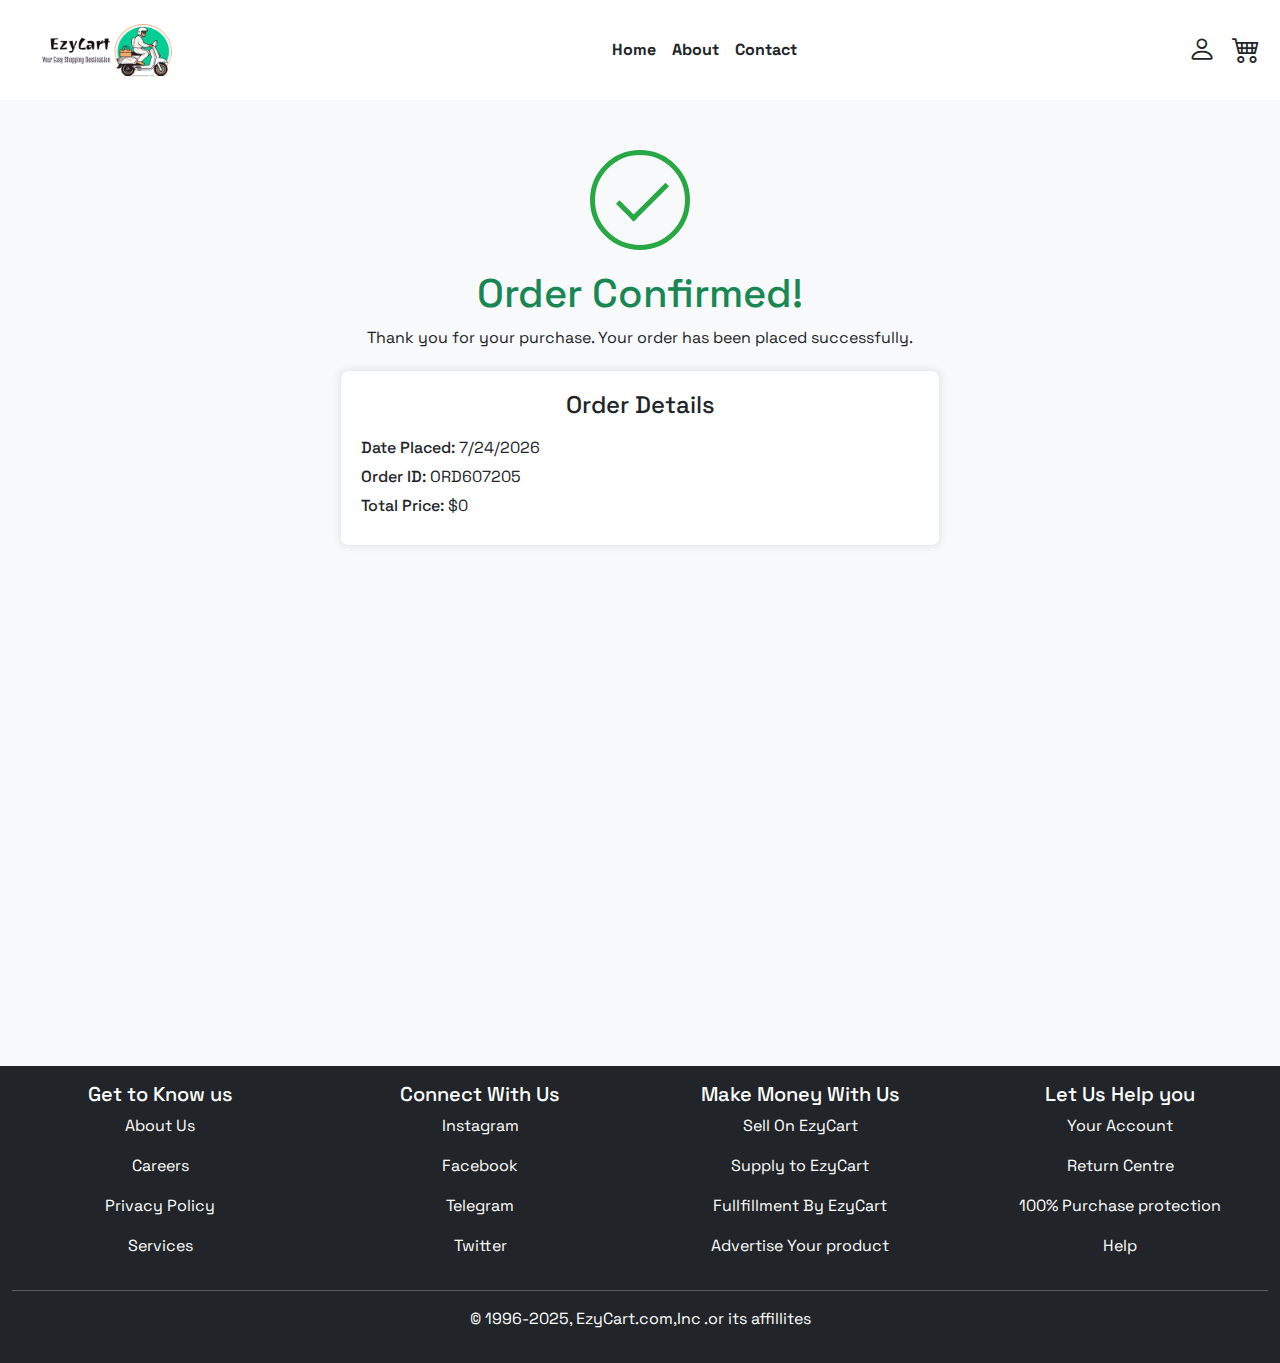
<file: orderConformation.html>
<!DOCTYPE html>
<html lang="en">
<head>
    <meta charset="UTF-8">
    <meta name="viewport" content="width=device-width, initial-scale=1.0">
    <title>EzyCart</title>
     <!--favicon-->
     <link rel="shortcut icon" href="./asserts/mobile-shopping.png" type="image/x-icon">
     <!--bootstrap css-->
     <link href="https://cdn.jsdelivr.net/npm/bootstrap@5.3.3/dist/css/bootstrap.min.css" rel="stylesheet" integrity="sha384-QWTKZyjpPEjISv5WaRU9OFeRpok6YctnYmDr5pNlyT2bRjXh0JMhjY6hW+ALEwIH" crossorigin="anonymous">
     <!--bootstrap cdn-->
     <link rel="stylesheet" href="https://cdn.jsdelivr.net/npm/bootstrap-icons@1.11.3/font/bootstrap-icons.min.css">
     <!--link external css-->
     <link rel="stylesheet" href="style.css">
     <link rel="stylesheet" href="orderconformation.css">
</head>
<body>
    <!-- navbar start -->
    <nav class="navbar navbar-expand-md  bg-white m-0 p-0 fixed-top " data-bs-theme="dark">
        <div class="container-fluid">
          <img src="./asserts/logo.png" alt="" class="navbar-brand   ">
          <div class="continer-fluid d-flex justify-content-between align-items-center text-dark">
            <ul class="navbar-nav d-sm-block  d-md-none d-lg-none my-4">
              <li class="nav-item">
                <a class="nav-link position-relative" href="./cart.html">
                    <i class="bi bi-cart4 fs-3 fw-bold text-dark"></i>
                    
                </a>
              </li>
            </ul>
            <button class="navbar-toggler mt-2 " type="button" data-bs-toggle="collapse" data-bs-target="#navbarSupportedContent" aria-controls="navbarSupportedContent" aria-expanded="false" aria-label="Toggle navigation">
              <span class="navbar-toggler-icon "><i class="bi bi-list text-dark "></i></span>
            </button>
          </div>
          <div class="collapse navbar-collapse" id="navbarSupportedContent">
            <ul class="navbar-nav mx-auto mb-2 mb-lg-0 ">
              <li class="nav-item">
                <a class="nav-link active text-dark fw-bold" aria-current="page" href="./index.html">Home</a>
              </li>
              <li class="nav-item">
                <a class="nav-link text-dark fw-bold" href="./about-us.html">About</a>
              </li>
              
              <li class="nav-item">
                <a class="nav-link text-dark fw-bold" href="./contact-us.html">Contact</a>
              </li>
            </ul>
            <ul class="navbar-nav">
                <!-- <li class="nav-item">
                    <a class="nav-link" href="./cart.html"><i class="bi bi-cart4 fs-3 fw-bold"></i></a>
                </li>
                <li class="nav-item"> -->
                    <a class="nav-link" data-bs-target="#exampleModalToggle" data-bs-toggle="modal"><i class="bi bi-person fs-3 text-dark "></i></a>
                </li>
            </ul>
            <ul class="navbar-nav d-sm-none d-none d-md-block d-lg-block">
                <li class="nav-item">
                  <a class="nav-link position-relative" href="./cart.html">
                      <i class="bi bi-cart4 fs-3 fw-bold text-dark"></i>
                      
                  </a>
                </li> 
            </ul>
            
          </div>
        </div>
    </nav>
    
    <!-- navbar end -->
     <section>
        <div class="confirmation-container">
            <div class="checkmark-animation"></div>
            <h1 class="text-success">Order Confirmed!</h1>
            <p>Thank you for your purchase. Your order has been placed successfully.</p>
        </div>
    
        <div class="order-details">
            <h4 class="text-center">Order Details</h4>
            <div class="d-flex align-items-center">
                <div class="order-summary">
                    <h6>Date Placed: <span id="order-date">22 January 2025</span></h6>
                    <h6>Order ID: <span id="order-id">#123456</span></h6>
                    <h6>Total Price: <span id="total-price">$100</span></h6>
                </div>
            </div>
        </div>

     </section>
   
        <!--footer start-->
        <footer class="footer container-fluid mt-3 bg-dark text-white py-3 ">
            <div class="cointainer d-sm-none d-none d-md-block d-lg-block">
              <div class="row">
                <div class="col-12 col-sm-12 col-md-3 col-lg-3 text-center">
                  <h5>Get to Know us</h5>
                  <p><a href="" class="nav-link">About Us</a></p>
                  <p><a href="" class="nav-link">Careers</a></p>
                  <p><a href="" class="nav-link">Privacy Policy</a></p>
                  <p><a href="" class="nav-link">Services</a></p>
    
                </div>
                <div class="col-12 col-sm-12 col-md-3 col-lg-3 text-center">
                  <h5>Connect With Us</h5>
                  <p><a href="" class="nav-link">Instagram</a></p>
                  <p><a href="" class="nav-link">Facebook</a></p>
                  <p><a href="" class="nav-link">Telegram</a></p>
                  <p><a href="" class="nav-link">Twitter</a></p>
                </div>
                <div class="col-12 col-sm-12 col-md-3 col-lg-3 text-center">
                  <h5>Make Money With Us</h5>
                  <p><a href="" class="nav-link">Sell On EzyCart</a></p>
                  <p><a href="" class="nav-link">Supply to EzyCart</a></p>
                  <p><a href="" class="nav-link">Fullfillment By EzyCart</a></p>
                  <p><a href="" class="nav-link">Advertise Your product</a></p>
                </div>
                <div class="col-12 col-sm-12 col-md-3 col-lg-3 text-center">
                  <h5>Let Us Help you</h5>
                  <p><a href="" class="nav-link">Your Account</a></p>
                  <p><a href="" class="nav-link">Return Centre</a></p>
                  <p><a href="" class="nav-link">100% Purchase protection</a></p>
                  <p><a href="" class="nav-link">Help</a></p>
    
                </div>
              </div>
             
            </div>
             <!--copy wrights-->
             <hr class="d-sm-none d-none d-md-block d-lg-block">
             <div class="copywrights text-center">
               <p> &copy; 1996-2025, EzyCart.com,Inc .or its affillites</p>
             </div>
          </footer>
    
        <!--footer end-->

    


     <script src="https://cdn.jsdelivr.net/npm/bootstrap@5.3.3/dist/js/bootstrap.bundle.min.js" integrity="sha384-YvpcrYf0tY3lHB60NNkmXc5s9fDVZLESaAA55NDzOxhy9GkcIdslK1eN7N6jIeHz" crossorigin="anonymous"></script>
     
</body>
<script>
    document.addEventListener('DOMContentLoaded', () => {
        // Replace these variables with dynamic values
        const productImage = 'https://via.placeholder.com/100'; // Replace with actual product image URL
        const productTitle = 'Dynamic Product Title'; // Replace with actual product title
        const orderDate = new Date().toLocaleDateString(); // Get current date
        const orderId = 'ORD' + Math.floor(Math.random() * 1000000); // Generate random order ID
        const totalPrice = parseFloat(localStorage.getItem('totalPrice')) || 0;
    
    
        document.getElementById('order-date').textContent = orderDate;
        document.getElementById('order-id').textContent = orderId;
        document.getElementById('total-price').textContent = `$${totalPrice}`;
    });

</script>
</html>
</file>
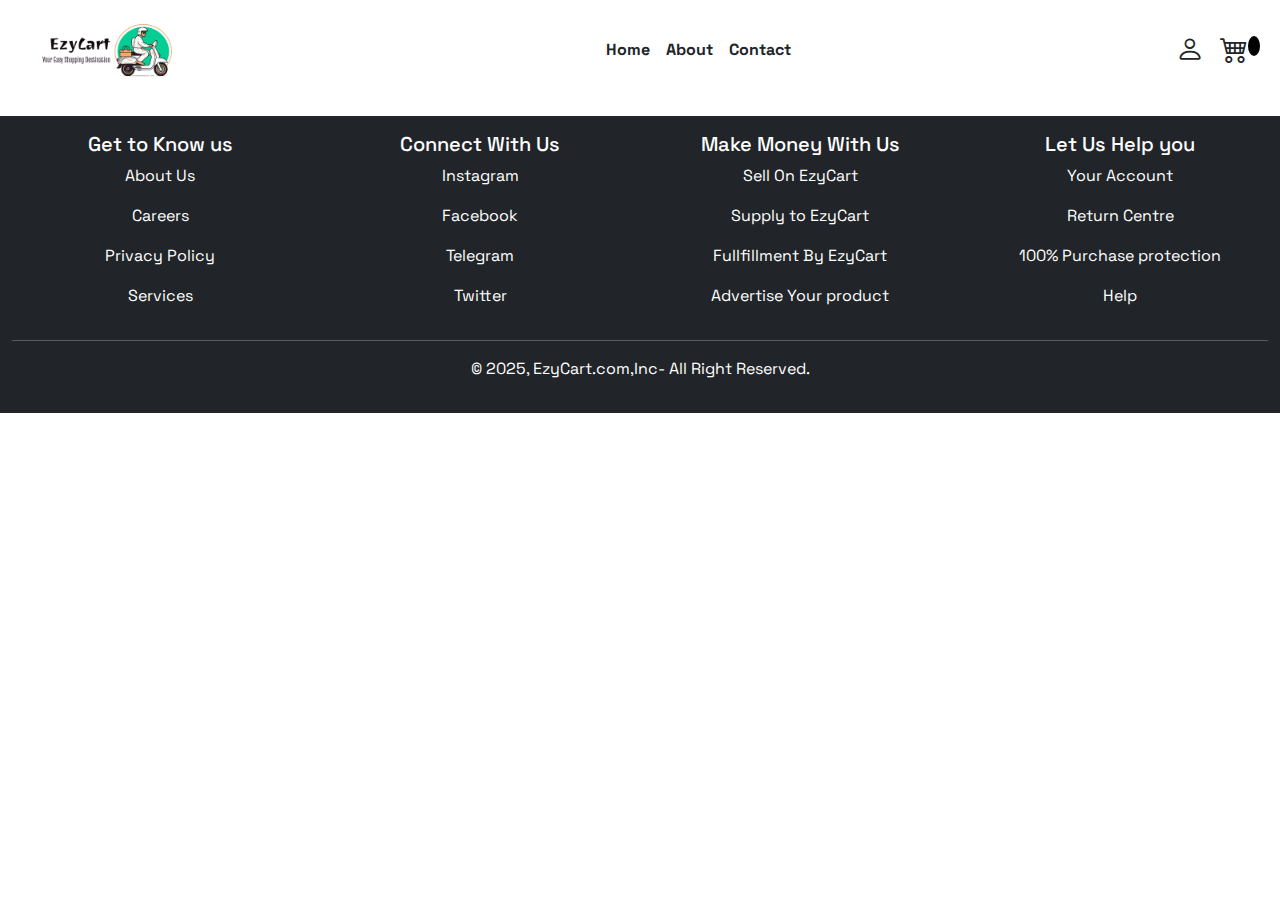
<file: product.html>
<!DOCTYPE html>
<html lang="en">
<head>
    <meta charset="UTF-8">
    <meta name="viewport" content="width=device-width, initial-scale=1.0">
    <title>EzyCart</title>
     <!--favicon-->
      <link rel="shortcut icon" href="./asserts/favicon.png" type="image/x-icon">
     <!--bootstrap css-->
     <link href="https://cdn.jsdelivr.net/npm/bootstrap@5.3.3/dist/css/bootstrap.min.css" rel="stylesheet" integrity="sha384-QWTKZyjpPEjISv5WaRU9OFeRpok6YctnYmDr5pNlyT2bRjXh0JMhjY6hW+ALEwIH" crossorigin="anonymous">
     <!--bootstrap cdn-->
     <link rel="stylesheet" href="https://cdn.jsdelivr.net/npm/bootstrap-icons@1.11.3/font/bootstrap-icons.min.css">
     <!--link external css-->
     <link rel="stylesheet" href="product.css">
     <link rel="stylesheet" href="style.css">
</head>
<body>
    <!-- navbar start -->
    <nav class="navbar navbar-expand-md  bg-white m-0 p-0 fixed-top " data-bs-theme="dark">
        <div class="container-fluid d-flex justify-content-between align-items-center">
          <img src="./asserts/logo.png" alt="" class="navbar-brand   ">

          <div class="continer-fluid d-flex justify-content-between align-items-center text-dark">
            <ul class="navbar-nav d-sm-block  d-md-none d-lg-none my-4">
              <li class="nav-item">
                <a class="nav-link position-relative" href="./cart.html">
                    <i class="bi bi-cart4 fs-3 fw-bold text-dark"></i>
                    <span class="icon-val"></span>
                </a>
              </li>
            </ul>
            <button class="navbar-toggler mt-2 " type="button" data-bs-toggle="collapse" data-bs-target="#navbarSupportedContent" aria-controls="navbarSupportedContent" aria-expanded="false" aria-label="Toggle navigation">
              <span class="navbar-toggler-icon "><i class="bi bi-list text-dark "></i></span>
            </button>
          </div>
          <div class="collapse navbar-collapse" id="navbarSupportedContent">
            <ul class="navbar-nav mx-auto mb-2 mb-lg-0 ">
              <li class="nav-item">
                <a class="nav-link active text-dark fw-bold" aria-current="page" href="./index.html">Home</a>
              </li>
              <li class="nav-item">
                <a class="nav-link text-dark fw-bold" href="./about-us.html">About</a>
              </li>
              
              <li class="nav-item">
                <a class="nav-link text-dark fw-bold" href="./contact-us.html">Contact</a>
              </li>
            </ul>
            <ul class="navbar-nav">
                <li class="nav-item">
                    <a class="nav-link" data-bs-target="#exampleModalToggle" data-bs-toggle="modal"><i class="bi bi-person fs-3 text-dark "></i></a>
                </li>
            </ul>
          </div>
          <ul class="navbar-nav d-sm-none d-none d-md-block d-lg-block">
            <li class="nav-item">
              <a class="nav-link position-relative" href="./cart.html">
                  <i class="bi bi-cart4 fs-3 fw-bold text-dark"></i>
                  <span class="icon-val"></span>
              </a>
            </li> 
        </ul> 
        </div>
        
    </nav>
    <div class="container">
        <div id="product-details"></div>
    </div>
      <!--footer start-->
        <footer class="footer container-fluid mt-3 bg-dark text-white py-3">
            <div class="cointainer d-sm-none d-none d-md-block d-lg-block">
              <div class="row">
                <div class="col-12 col-sm-12 col-md-3 col-lg-3 text-center">
                  <h5>Get to Know us</h5>
                  <p><a href="" class="nav-link">About Us</a></p>
                  <p><a href="" class="nav-link">Careers</a></p>
                  <p><a href="" class="nav-link">Privacy Policy</a></p>
                  <p><a href="" class="nav-link">Services</a></p>
    
                </div>
                <div class="col-12 col-sm-12 col-md-3 col-lg-3 text-center">
                  <h5>Connect With Us</h5>
                  <p><a href="" class="nav-link">Instagram</a></p>
                  <p><a href="" class="nav-link">Facebook</a></p>
                  <p><a href="" class="nav-link">Telegram</a></p>
                  <p><a href="" class="nav-link">Twitter</a></p>
                </div>
                <div class="col-12 col-sm-12 col-md-3 col-lg-3 text-center">
                  <h5>Make Money With Us</h5>
                  <p><a href="" class="nav-link">Sell On EzyCart</a></p>
                  <p><a href="" class="nav-link">Supply to EzyCart</a></p>
                  <p><a href="" class="nav-link">Fullfillment By EzyCart</a></p>
                  <p><a href="" class="nav-link">Advertise Your product</a></p>
                </div>
                <div class="col-12 col-sm-12 col-md-3 col-lg-3 text-center">
                  <h5>Let Us Help you</h5>
                  <p><a href="" class="nav-link">Your Account</a></p>
                  <p><a href="" class="nav-link">Return Centre</a></p>
                  <p><a href="" class="nav-link">100% Purchase protection</a></p>
                  <p><a href="" class="nav-link">Help</a></p>
    
                </div>
              </div>
             
            </div>
             <!--copy wrights-->
             <hr class="d-sm-none d-none d-md-block d-lg-block">
             <div class="copywrights text-center">
               <p> &copy; 2025, EzyCart.com,Inc- All Right Reserved.</p>
             </div>
          </footer>
    
        <!--footer end-->
      <!--model box for register and login-->
    <div class="modal fade" id="exampleModalToggle" aria-hidden="true" aria-labelledby="exampleModalToggleLabel" tabindex="-1">
      <div class="modal-dialog modal-dialog-centered">
        <div class="modal-content">
          <div class="modal-header">
            <h1 class="modal-title fs-5" id="exampleModalToggleLabel">Sign in</h1>
            <button type="button" class="btn-close" data-bs-dismiss="modal" aria-label="Close"></button>
          </div>
          <div class="modal-body">
            <form action="">
              <div class="mb-3">
                <label for="formGroupExampleInput" class="form-label">Email/Mobile no:</label>
                <input type="text" class="form-control" id="formGroupExampleInput" placeholder="Enter email or mobile no">
              </div>
              <div class="mb-3">
                <label for="formGroupExampleInput2" class="form-label">Password:</label>
                <input type="text" class="form-control" id="formGroupExampleInput2" placeholder="enter passsword">
              </div>
            </form>
          </div>
          <div class="modal-footer">
            <!--buttons for register and submit-->
            <button class="btn btn-primary" type="submit" data-bs-dismiss="modal">Submit</button>
            <button class="btn btn-primary" data-bs-target="#exampleModalToggle2" data-bs-toggle="modal">Register</button>
          </div>
        </div>
      </div>
    </div>
    <!--model box 2 start-->
    <div class="modal fade" id="exampleModalToggle2" aria-hidden="true" aria-labelledby="exampleModalToggleLabel2" tabindex="-1">
      <div class="modal-dialog modal-dialog-centered">
        <div class="modal-content">
          <div class="modal-header">
            <h1 class="modal-title fs-5" id="exampleModalToggleLabel2">Register</h1>
            <button type="button" class="btn-close" data-bs-dismiss="modal" aria-label="Close"></button>
          </div>
          <div class="modal-body">
            <!--register form start-->
              <form action="">
                <div class="mb-3">
                  <label for="formGroupExampleInput" class="form-label">Email/Mobile no:</label>
                  <input type="text" class="form-control" id="formGroupExampleInput" placeholder="Enter email or mobile no">
                </div>
                <div class="mb-3">
                  <label for="formGroupExampleInput2" class="form-label">Password:</label>
                  <input type="text" class="form-control" id="formGroupExampleInput2" placeholder="enter passsword">
                </div>
                <div class="mb-3">
                  <label for="formGroupExampleInput2" class="form-label">Confirm password:</label>
                  <input type="text" class="form-control" id="formGroupExampleInput2" placeholder="confirm passsword">
                </div>
              </form>
            <!--register form end--> 
          </div>
          <div class="modal-footer">
            <button class="btn btn-primary" data-bs-dismiss="modal">Register</button>
            <button class="btn btn-primary" data-bs-target="#exampleModalToggle" data-bs-toggle="modal">Sign in</button>
          </div>
        </div>
      </div>
    </div>
     <script src="https://cdn.jsdelivr.net/npm/bootstrap@5.3.3/dist/js/bootstrap.bundle.min.js" integrity="sha384-YvpcrYf0tY3lHB60NNkmXc5s9fDVZLESaAA55NDzOxhy9GkcIdslK1eN7N6jIeHz" crossorigin="anonymous"></script>
     <script src="./product.js"></script>
</body>
</html>
</file>
<file: style.css>
@import url('https://fonts.googleapis.com/css2?family=Playfair+Display:ital,wght@0,400..900;1,400..900&family=Space+Grotesk:wght@300..700&display=swap');
*{
    margin: 0;
    padding: 0;
    box-sizing: border-box;
    font-family: "Space Grotesk", serif;
    font-optical-sizing: auto;
    font-weight: normal;
    font-style: normal;
}
body {
    padding-top: 100px; 
}
.navbar {
    z-index: 1030; 
}
.navbar-brand{
    width: 200px;
}
.loading-div{
    position: relative;
    top: 50%;
    left: 50%;
    height: 100vh;
    
}
.loader {
    width: 48px;
    height: 48px;
    border-width: 3px;
    border-style: dashed solid  solid dotted;
    border-color: #FF3D00 #FF3D00 transparent #FF3D00;
    border-radius: 50%;
    display: inline-block;
    position: relative;
    box-sizing: border-box;
    animation: rotation 1s linear infinite;
  }
  .loader::after {
    content: '';  
    box-sizing: border-box;
    position: absolute;
    left: 20px;
    top: 31px;
    border: 10px solid transparent;
    border-right-color: #FF3D00;
    transform: rotate(-40deg);
  }
  
  @keyframes rotation {
    0% {
      transform: rotate(0deg);
    }
    100% {
      transform: rotate(360deg);
    }
  } 
  

.productList{
    margin-top: 50px;
    text-align: center;
    /* margin: 400px auto 0px; */
    display: grid;
    grid-template-columns: repeat(auto-fit,minmax(200px,2fr));
    width: 80%;
    grid-gap: 20px;
    padding: 10px;
    place-items: center;

}
.card{
    background-color: #fff;
    display: flex;
    flex-direction: column;
    align-items: center;
    justify-content: center;
    color: black;
    border-radius: 6px;
    /* box-shadow: 0 4px 8px rgba(0, 0, 0, 0.2); */
    /* box-shadow: 0 5px 10px rgba(78, 73, 73, 0.1),0 -5px -10px rgba(38, 33, 33, 0.1); */
    max-width: 300px;
    max-height: 300px;
    width: 100%;
    height: 100%;
    cursor: pointer;
    overflow: hidden;
    display: flex;
    justify-content: center;
    align-items: center;
    border: none;
}

.product-title {
    white-space: nowrap; 
    /* overflow: hidden;    Hide overflow text */
    text-overflow: ellipsis; /* Show ellipsis (...) for long text */
    max-width: 50%;     /* Limit title width */
    display: block;      /* Make the title a block element */
}
.card img{
    object-fit: contain;
    max-height: 150px;
    max-width: 100px;
    display: block;
    margin: 10px 0px;
}
.card-body {
    display: flex;
    flex-direction: row;
    justify-content: space-between;
    padding: 10px;
    flex-grow: 1; 
}
.about-div{
    padding: 50px;
    margin: 50px 0px;
}
.about-card{
    padding: 1.5rem; 
    margin-bottom: 1.5rem; 
    text-align: center;  
}
.about-card img{
    width: 70px;
    
}
.about-card h5 {
    font-size: 1.25rem;
    margin-bottom: 0.5rem;
    color: #343a40; 
}
.about-card p {
    font-size: 1rem;
    color: #6c757d; 
}

.subscribe-field h5{
    font-size: 1.5rem;
    font-weight: 700;
    margin-bottom: 10px;
}
.subscribe-field input{
    width: 400px;
    height: 40px;
    padding: 5px;
    outline: none;
    border: 1px solid black;
    border-bottom-left-radius:5px ;
    border-top-left-radius:5px ;
    box-sizing: border-box;
    
}
.subscribe-field button{
    border: none;
    background-color: black;
    color: white;
    width: 100px;
    height: 40px;
    padding: 7px 0px 5px;
    font-size: 0.9rem;
    border-bottom-right-radius:5px ;
    border-top-right-radius:5px ;
}
.about-section{
    padding: 20px;
  
}
.about-section img{
    width: 600px;
    height: 500px;
}
.section-div{
    display: flex;
    justify-content: space-between;
    align-items: center;
    padding: 50px;
    margin: 20px opx;
    
}
.section-card{
    width: 350px;
    height: 250px;
    border: 1px solid rgb(66, 62, 62);
    padding: 20px;
    margin: 10px;
    display: inline-flex;
    justify-content: start;
    align-items: center;
    flex-direction: column;
}

/* stylings for cart page */
.cartItem-img{
    width: 100px;
    height: 100px;
}
.quantity-input{
    width: 100px;
    height: 40px;
}
.delete-btn{
    border: none;
    outline: none;
    background-color: white;

}
.price-container{
    width: 500px;
    height: 300px;
    margin: 0px 0px;
}
.price-containe h4{
    color: #6c757d;

}
.price-containe h4 span{
    color: #0b0b0b;

}
.totals-item {
    display: flex;
    justify-content: space-between;
    padding: 5px 0;
}
.totals-item  p {
    font-size: 1.25rem;
    font-weight: normal;
}
.totals-item  h5{
    font-family: 1.25rem;
}
.totals-item hr {
    border-top: 1px solid #333;
    
}
.icon-val{
    font-size: 12px;
    position: relative; 
    top: -10px; 
    font-weight: bold;
    width: 50px;
    height: 50px;
    border-radius: 50%;
    background-color: black;
    color: red!important; 
    padding: 2px 6px;

}
button.btn-dark {
    font-weight: 500;
    text-transform: uppercase;
    width: 250px;
}
.delivery-info p{
    font-size: 1.5rem;
    color: #6c757d;
    font-weight: 600;
}
.delivery-info p span{
    color: #0b0b0b
}
.payment-container {
    border: 1px solid #ddd;
    padding: 20px;
    border-radius: 5px;
    max-width: 400px;
    margin: 20px auto;
    background-color: #d5e391;
    text-align: center;
}
.payment-container p{
    font-size: 1.5rem;
    color: #6c757d;
    font-weight: 600;
}
.payment-container p span{
    color: #0b0b0b
}
.payment-methods{
    display: flex;
    flex-direction: row;
    align-items: center;
    justify-content: center;
    gap: 15px;
}
.payment .form-check {
    display: flex;
    align-items: center;
}
.payment .form-check label{
    margin-left: 15px;
}
/* .form-check{
    width: 150px;
    height: 40px;
    border: 1px solid rgb(34, 33, 33);
    text-align: center;
    font-weight: 700;
    margin: 10px;
    */






/* hover for card */

    /* Card hover effect */
    .card {
        transition: transform 0.3s ease, box-shadow 0.3s ease; /* Smooth transition for scaling and shadow */
    }

    /* Hover state for the card */ */
    /* .card:hover {
        transform: translateY(-10px); 
        box-shadow: 0 8px 16px rgba(0, 0, 0, 0.2);
    }

    /* Hover effect on the card body (optional, for text or background change) */
    .card:hover .card-body {
        background-color: #f8f9fa; /* Change background color on hover */
    }

    /* Card footer hover effect */
    .card-foot:hover {
        background-color: #f1f1f1; /* Subtle change on footer background */
    }

    .card-img-top {
        transition: transform 0.3s ease;
    }

    .card:hover .card-img-top {
        transform: scale(1.1); /* Slight zoom-in effect on image */
    }

    /* Media query for tablets and mobile screens */
@media (max-width: 768px) {
    .productList {
        grid-template-columns: repeat(2, 1fr); 
    }
    .subscribe-field input{
        width: 300px;
        height: 40px;   
    }
    .subscribe-field button{
        width: 80px;
        font-size: 0.7rem;
        padding: 6px 0px 2px;
       
    }
   
}

@media (max-width: 480px) {
    .productList {
        grid-template-columns: repeat(2, 1fr); 
}
.subscribe-field input{
    width: 200px;
    height: 40px;   
}
.subscribe-field button{
    width: 80px;
    font-size: 0.7rem;
    padding: 6px 0px 2px;
   
}
.about-section img{
    width: 300px;
    height: 300px;
}
.section-div{
    flex-direction: column;
    padding: 20px;
    
}
.section-card{
    width: 340px;
    height: 200px;
}
.price-container{
    width: 300px;
    height: 300px;
}
button.btn-dark {
    width: 200px;
    padding: 10px  0px;
    font-size: 0.7rem;
} 
.cartItem-img{
    width: 80px;
    height: 100px;
}
.cartItem-title{
    font-size: 0.8rem;
    
}
.cartItem-price{
    font-size: 0.8rem
}
.quantity-class{
    font-size: 0.8rem

}
.quantity-input{
    width: 60px;
    height: 20px;
}
.delete-btn{
    margin-left: 10px;
}


}
</file>
<file: product.css>
.selected-card img{
    width: 400px;
    height: 400px;
}


#price{
    font-size: 1.5rem;

}
.cart-btn{
    background-color: black;
    padding: 10px;
    letter-spacing: 0.2;
    color: white;
    border: none;
    outline: none;
    width: 150px;
    font-weight: 500;

}
.star-rating {
    display: flex;
    direction: row;
    font-size: 24px;
    color: #ddd; /* Default star color */
}

.star {
    cursor: pointer;
    transition: color 0.3s;
}

.star.filled {
    color: #f5c518; /* Filled star color (gold) */
}
</file>
<file: orderconformation.css>
body {
    font-family: Arial, sans-serif;
    background-color: #f8f9fa;
    margin: 0;
    padding: 0;
}
section{
    height: 100vh;
}

.confirmation-container {
    text-align: center;
    margin-top: 150px;
    

}

.checkmark-animation {
    width: 100px;
    height: 100px;
    margin: 0 auto 20px;
    border-radius: 50%;
    border: 5px solid #28a745;
    position: relative;
    animation: pop 0.5s ease;
}

.checkmark-animation::after {
    content: '';
    position: absolute;
    width: 25px;
    height: 50px;
    border-right: 5px solid #28a745;
    border-bottom: 5px solid #28a745;
    transform: rotate(45deg);
    top: 15px;
    left: 35px;
}

@keyframes pop {
    from {
        transform: scale(0.5);
        opacity: 0;
    }
    to {
        transform: scale(1);
        opacity: 1;
    }
}

.order-details {
    margin: 20px auto;
    width: 90%;
    max-width: 600px;
    background-color: #ffffff;
    border: 1px solid #e9ecef;
    border-radius: 8px;
    padding: 20px;
    box-shadow: 0 0 10px rgba(0, 0, 0, 0.1);
}

.order-summary {
    text-align: left;
}

.order-summary h6 {
    margin: 10px 0;
}
</file>
